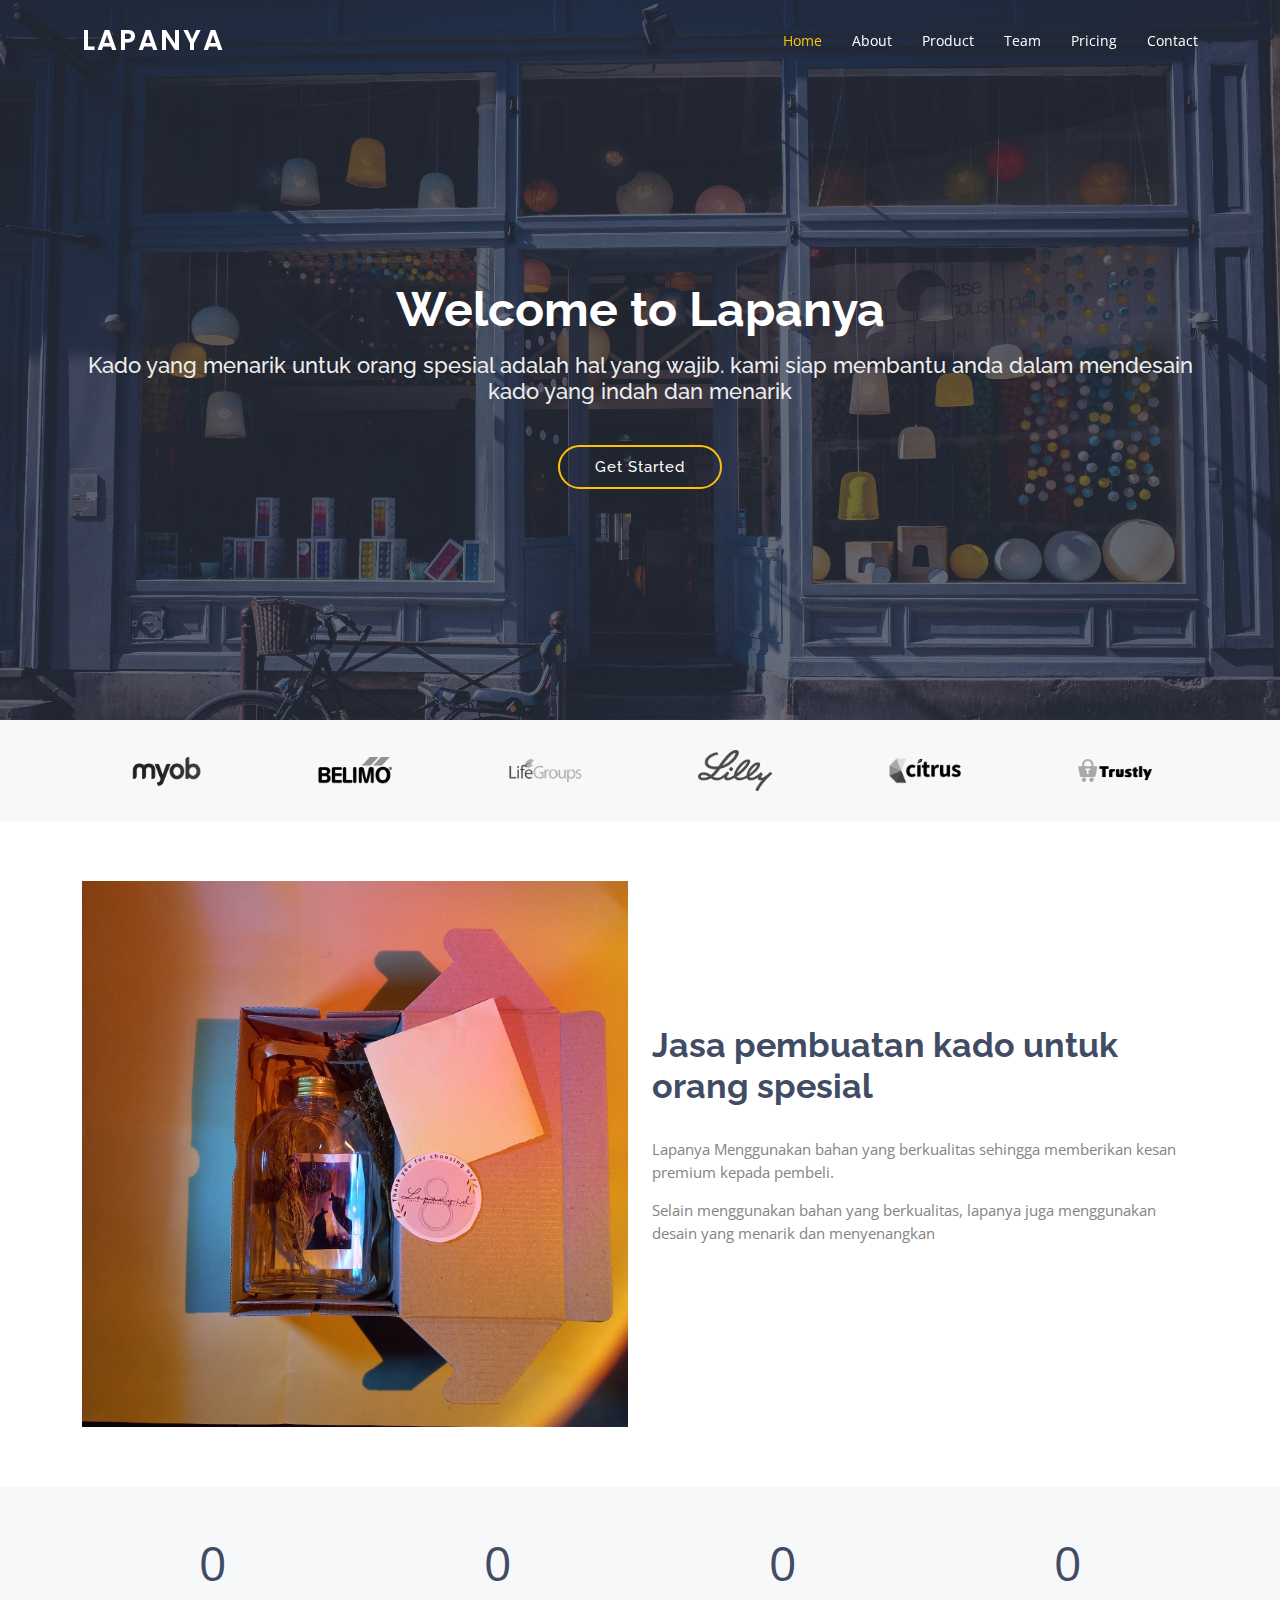
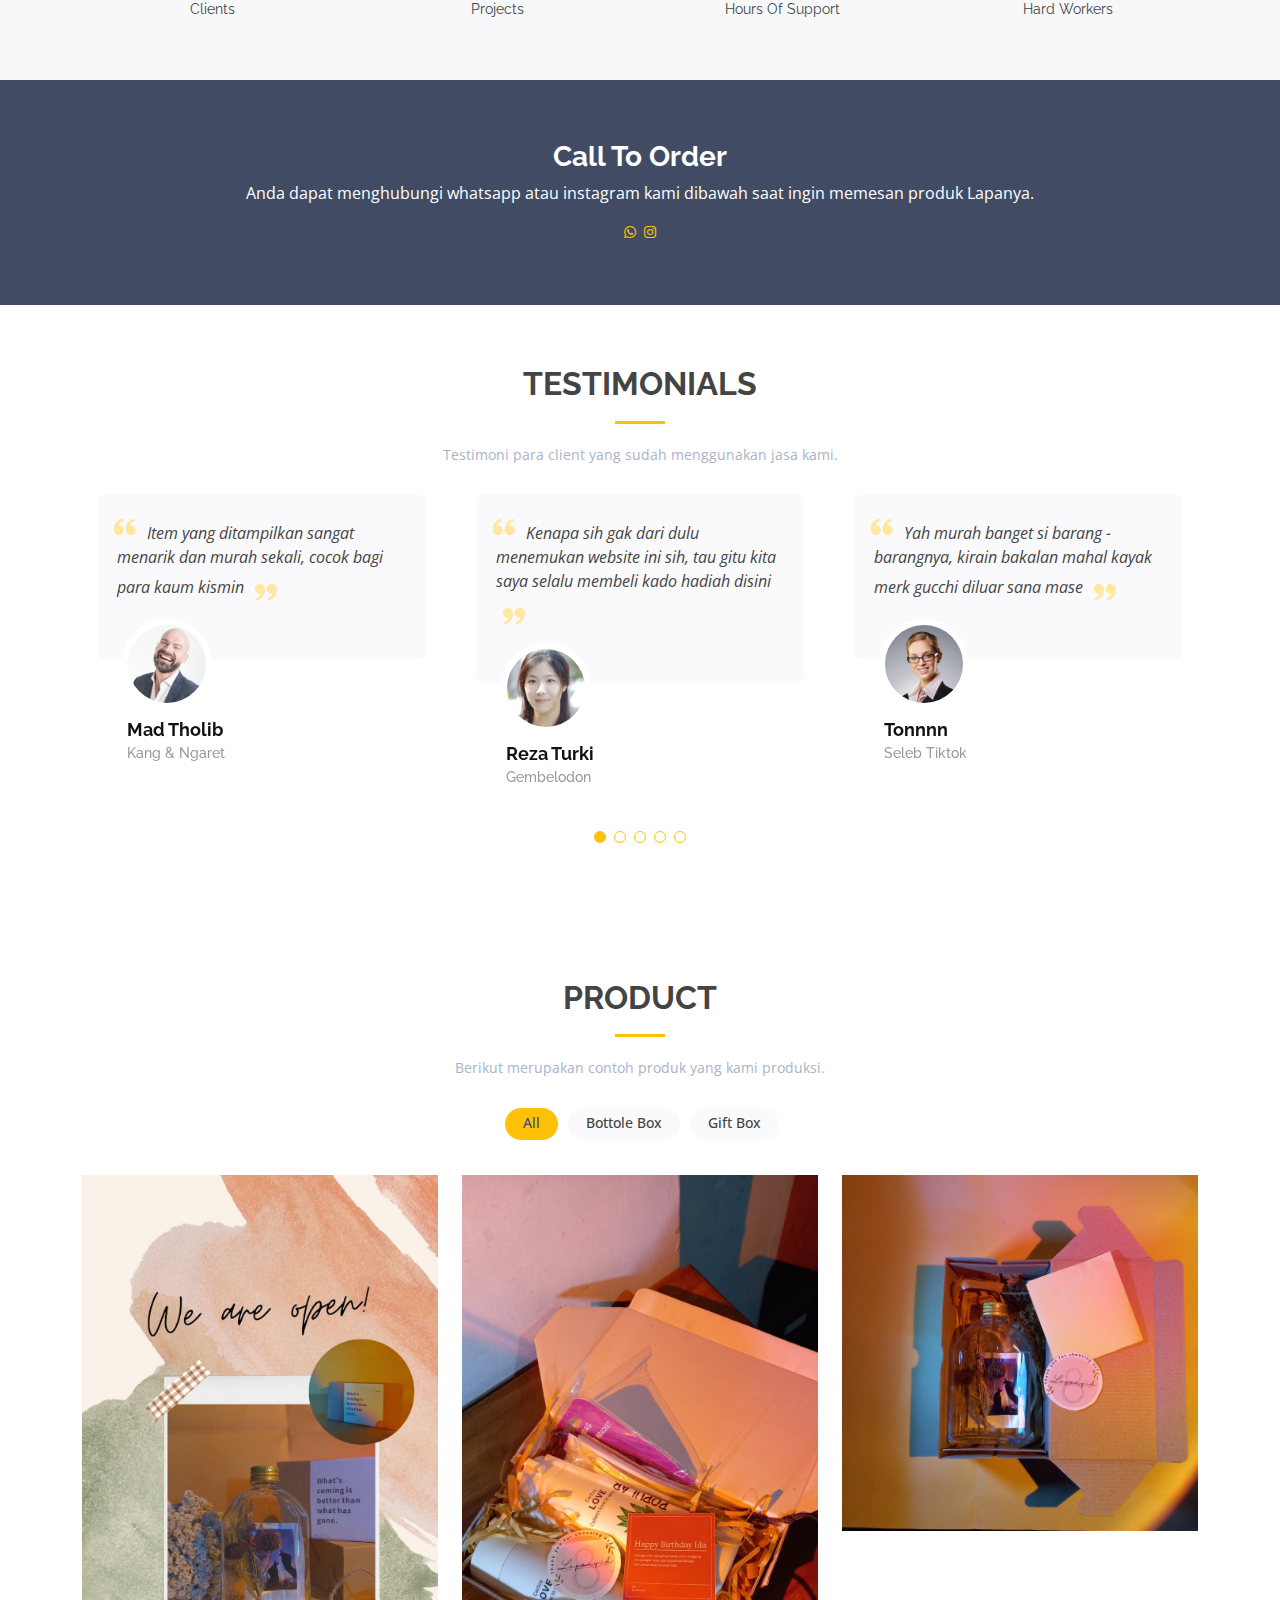
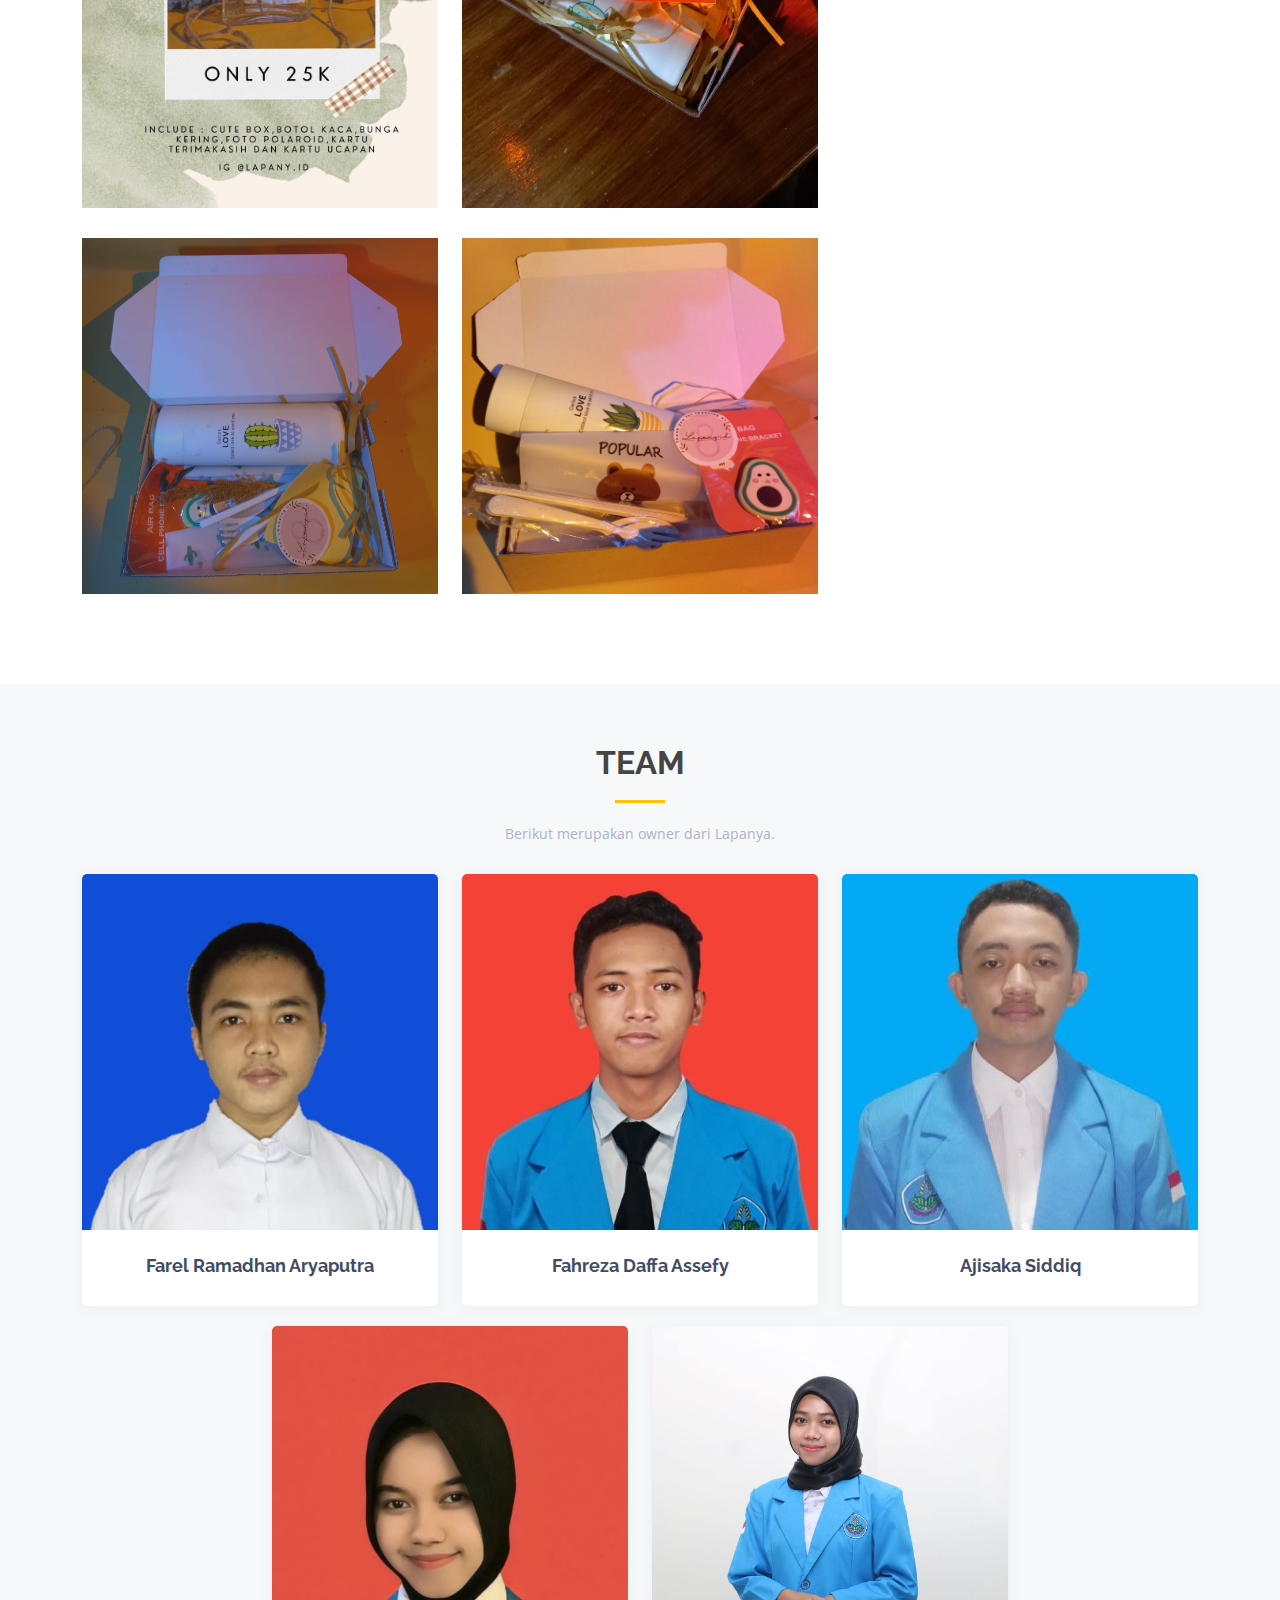
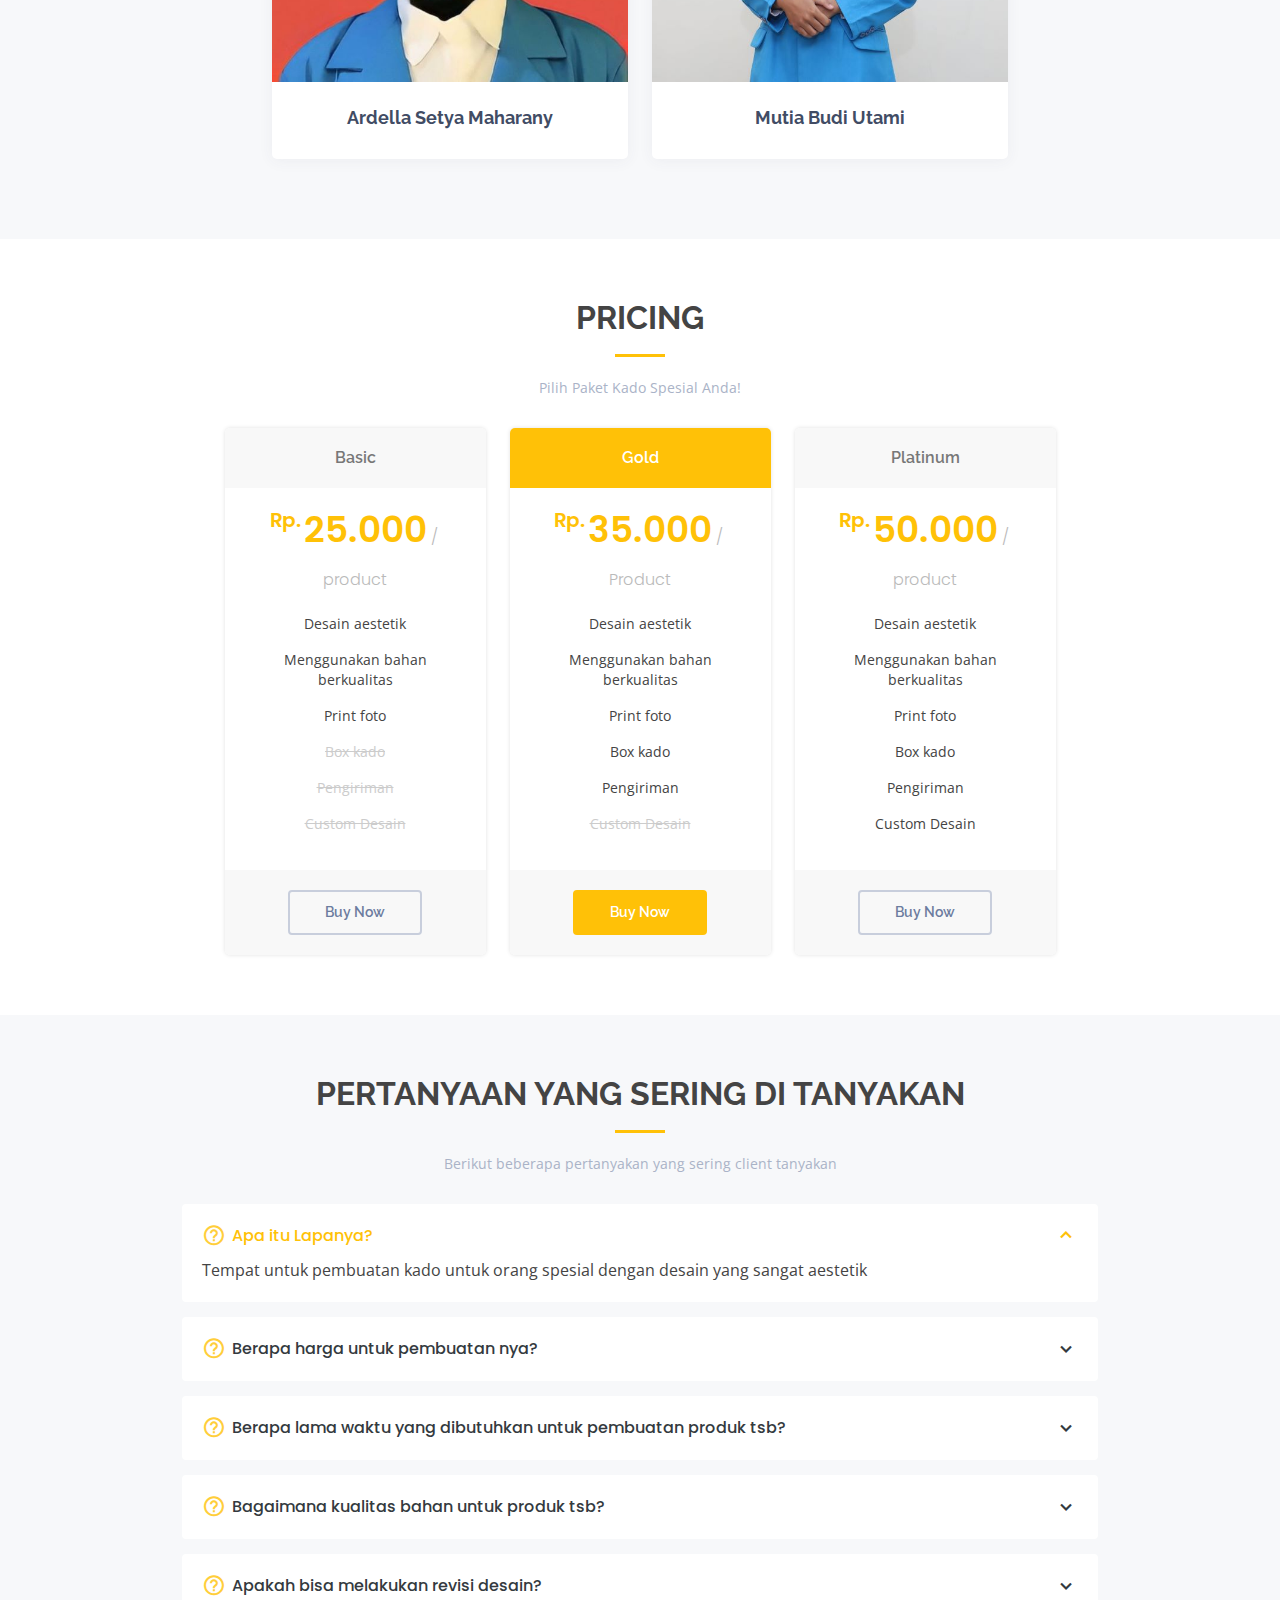
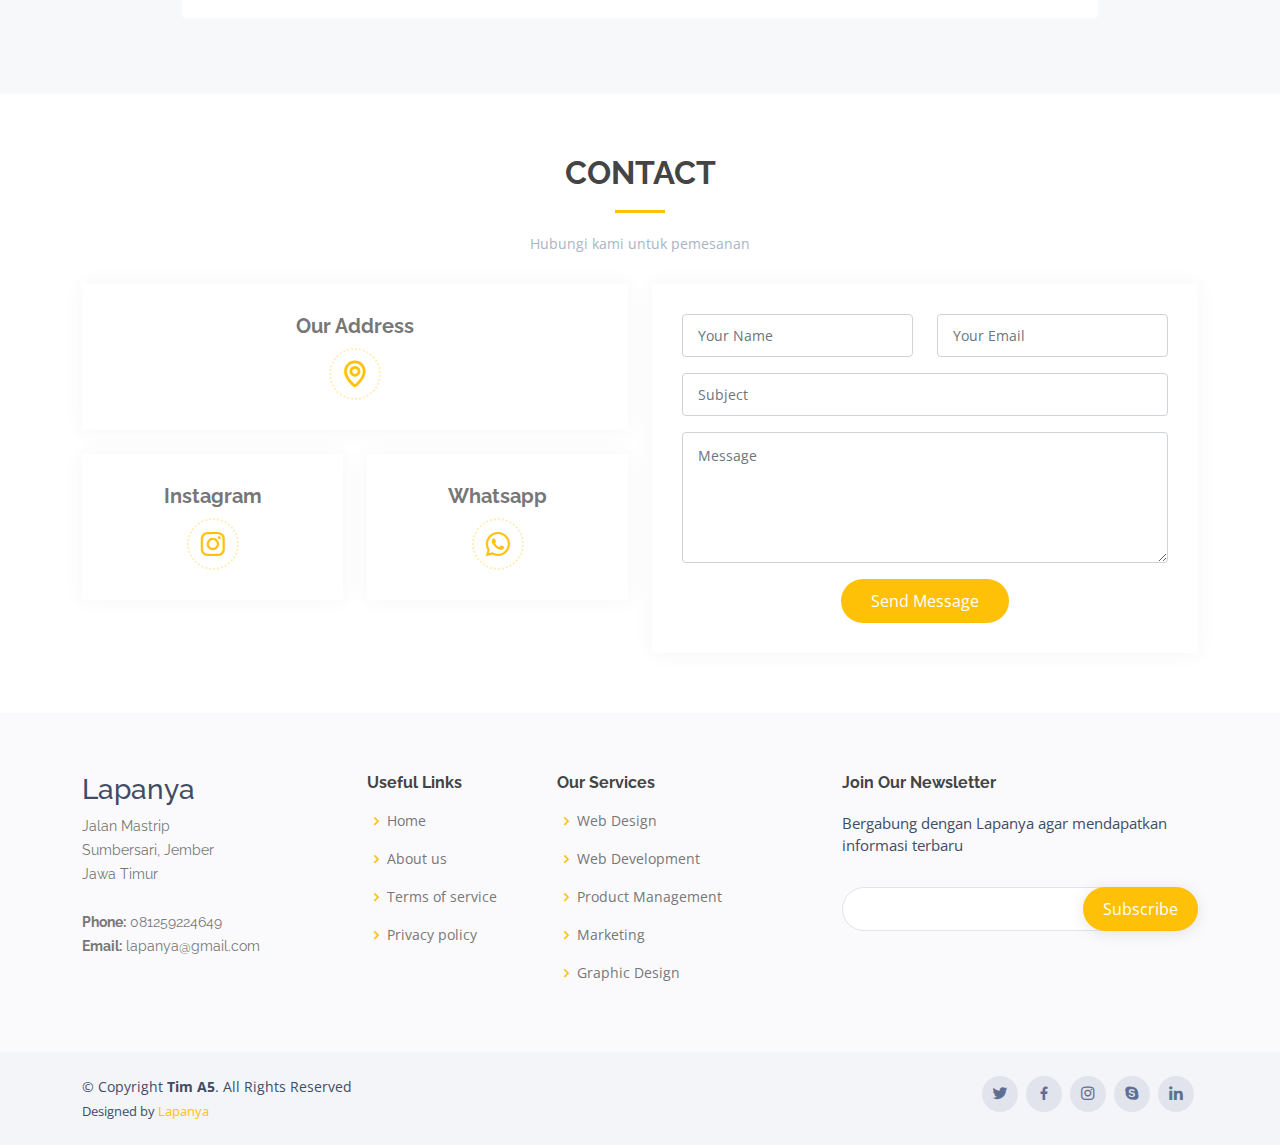
<file: index.html>
<!DOCTYPE html>
<html lang="en">

<head>
    <meta charset="utf-8">
    <meta content="width=device-width, initial-scale=1.0" name="viewport">

    <title>Lapanya</title>
    <meta content="" name="description">
    <meta content="" name="keywords">

    <!-- Favicons -->
    <link href="assets/img/favicon.png" rel="icon">
    <link href="assets/img/apple-touch-icon.png" rel="apple-touch-icon">

    <!-- Google Fonts -->
    <link href="https://fonts.googleapis.com/css?family=Open+Sans:300,300i,400,400i,600,600i,700,700i|Raleway:300,300i,400,400i,500,500i,600,600i,700,700i|Poppins:300,300i,400,400i,500,500i,600,600i,700,700i" rel="stylesheet">

    <!-- Vendor CSS Files -->
    <link href="assets/vendor/bootstrap/css/bootstrap.min.css" rel="stylesheet">
    <link href="assets/vendor/bootstrap-icons/bootstrap-icons.css" rel="stylesheet">
    <link href="assets/vendor/boxicons/css/boxicons.min.css" rel="stylesheet">
    <link href="assets/vendor/glightbox/css/glightbox.min.css" rel="stylesheet">
    <link href="assets/vendor/swiper/swiper-bundle.min.css" rel="stylesheet">

    <!-- Template Main CSS File -->
    <link href="assets/css/style.css" rel="stylesheet">

</head>

<body>

    <!-- ======= Header ======= -->
    <header id="header" class="fixed-top header-transparent">
        <div class="container d-flex align-items-center justify-content-between">

            <h1 class="logo"><a href="index.html">LAPANYA</a></h1>
            <!-- Uncomment below if you prefer to use an image logo -->
            <!-- <a href="index.html" class="logo"><img src="assets/img/logo.png" alt="" class="img-fluid"></a>-->

            <nav id="navbar" class="navbar">
                <ul>
                    <li><a class="nav-link scrollto active" href="#hero">Home</a></li>
                    <li><a class="nav-link scrollto" href="#about">About</a></li>
                    <li><a class="nav-link scrollto " href="#portfolio">Product</a></li>
                    <li><a class="nav-link scrollto" href="#team">Team</a></li>
                    <li><a class="nav-link scrollto" href="#pricing">Pricing</a></li>
                    <li><a class="nav-link scrollto" href="#contact">Contact</a></li>
                </ul>
                <i class="bi bi-list mobile-nav-toggle"></i>
            </nav>
            <!-- .navbar -->

        </div>
    </header>
    <!-- End Header -->

    <!-- ======= Hero Section ======= -->
    <section id="hero" class="d-flex align-items-center justify-content-center">
        <div class="container position-relative">
            <h1>Welcome to Lapanya</h1>
            <h2>Kado yang menarik untuk orang spesial adalah hal yang wajib. kami siap membantu anda dalam mendesain kado yang indah dan menarik </h2>
            <a href="#about" class="btn-get-started scrollto">Get Started</a>
        </div>
    </section>
    <!-- End Hero -->

    <main id="main">

        <!-- ======= Clients Section ======= -->
        <section id="clients" class="clients section-bg">
            <div class="container">

                <div class="row">

                    <div class="col-lg-2 col-md-4 col-6 d-flex align-items-center justify-content-center">
                        <img src="assets/img/clients/client-1.png" class="img-fluid" alt="">
                    </div>

                    <div class="col-lg-2 col-md-4 col-6 d-flex align-items-center justify-content-center">
                        <img src="assets/img/clients/client-2.png" class="img-fluid" alt="">
                    </div>

                    <div class="col-lg-2 col-md-4 col-6 d-flex align-items-center justify-content-center">
                        <img src="assets/img/clients/client-3.png" class="img-fluid" alt="">
                    </div>

                    <div class="col-lg-2 col-md-4 col-6 d-flex align-items-center justify-content-center">
                        <img src="assets/img/clients/client-4.png" class="img-fluid" alt="">
                    </div>

                    <div class="col-lg-2 col-md-4 col-6 d-flex align-items-center justify-content-center">
                        <img src="assets/img/clients/client-5.png" class="img-fluid" alt="">
                    </div>

                    <div class="col-lg-2 col-md-4 col-6 d-flex align-items-center justify-content-center">
                        <img src="assets/img/clients/client-6.png" class="img-fluid" alt="">
                    </div>

                </div>

            </div>
        </section>
        <!-- End Clients Section -->

        <!-- ======= About Section ======= -->
        <section id="about" class="about">
            <div class="container">

                <div class="row">
                    <div class="col-lg-6">
                        <img src="assets/img/bottolbox1.jpeg" class="img-fluid" alt="">
                    </div>
                    <div class="col-lg-6 pt-4 pt-lg-0"><br></br>
                        <br></br>
                        <br></br>
                        <h3>Jasa pembuatan kado untuk orang spesial</h3><br>
                        <p>
                            Lapanya Menggunakan bahan yang berkualitas sehingga memberikan kesan premium kepada pembeli.
                        </p>
                        <p>Selain menggunakan bahan yang berkualitas, lapanya juga menggunakan desain yang menarik dan menyenangkan</p>
                    </div>
                </div>

            </div>
        </section>
        <!-- End About Section -->

        <!-- ======= Counts Section ======= -->
        <section id="counts" class="counts section-bg">
            <div class="container">

                <div class="row counters">

                    <div class="col-lg-3 col-6 text-center">
                        <span data-purecounter-start="0" data-purecounter-end="232" data-purecounter-duration="1" class="purecounter"></span>
                        <p>Clients</p>
                    </div>

                    <div class="col-lg-3 col-6 text-center">
                        <span data-purecounter-start="0" data-purecounter-end="521" data-purecounter-duration="1" class="purecounter"></span>
                        <p>Projects</p>
                    </div>

                    <div class="col-lg-3 col-6 text-center">
                        <span data-purecounter-start="0" data-purecounter-end="1463" data-purecounter-duration="1" class="purecounter"></span>
                        <p>Hours Of Support</p>
                    </div>

                    <div class="col-lg-3 col-6 text-center">
                        <span data-purecounter-start="0" data-purecounter-end="15" data-purecounter-duration="1" class="purecounter"></span>
                        <p>Hard Workers</p>
                    </div>

                </div>

            </div>
        </section>
        <!-- End Counts Section -->

        <!-- ======= Cta Section ======= -->
        <section id="cta" class="cta">
            <div class="container">

                <div class="text-center">
                    <h3>Call To Order</h3>
                    <p>Anda dapat menghubungi whatsapp atau instagram kami dibawah saat ingin memesan produk Lapanya.</p>
                   
                    <a href="https://wa.me/6281259224649" class="whatsapp"><i class="bx bxl-whatsapp"></i></a>
                    <a href="https://instagram.com/lapany.id?igshid=YmMyMTA2M2Y=" class="instagram"><i class="bx bxl-instagram"></i></a>
                </div>

            </div>
        </section>
        <!-- End Cta Section -->

        <!-- ======= Testimonials Section ======= -->
        <section id="testimonials" class="testimonials">
            <div class="container">

                <div class="section-title">
                    <h2>Testimonials</h2>
                    <p>Testimoni para client yang sudah menggunakan jasa kami.</p>
                </div>

                <div class="testimonials-slider swiper" data-aos="fade-up" data-aos-delay="100">
                    <div class="swiper-wrapper">

                        <div class="swiper-slide">
                            <div class="testimonial-item">
                                <p>
                                    <i class="bx bxs-quote-alt-left quote-icon-left"></i> Item yang ditampilkan sangat menarik dan murah sekali, cocok bagi para kaum kismin
                                    <i class="bx bxs-quote-alt-right quote-icon-right"></i>
                                </p>
                                <img src="assets/img/testimonials/testimonials-1.jpg" class="testimonial-img" alt="">
                                <h3>Mad Tholib</h3>
                                <h4>Kang &amp; Ngaret</h4>
                            </div>
                        </div>
                        <!-- End testimonial item -->

                        <div class="swiper-slide">
                            <div class="testimonial-item">
                                <p>
                                    <i class="bx bxs-quote-alt-left quote-icon-left"></i> Kenapa sih gak dari dulu menemukan website ini sih, tau gitu kita saya selalu membeli kado hadiah disini
                                    <i class="bx bxs-quote-alt-right quote-icon-right"></i>
                                </p>
                                <img src="assets/img/testimonials/testimonials-2.jpg" class="testimonial-img" alt="">
                                <h3>Reza Turki</h3>
                                <h4>Gembelodon</h4>
                            </div>
                        </div>
                        <!-- End testimonial item -->

                        <div class="swiper-slide">
                            <div class="testimonial-item">
                                <p>
                                    <i class="bx bxs-quote-alt-left quote-icon-left"></i> Yah murah banget si barang - barangnya, kirain bakalan mahal kayak merk gucchi diluar sana mase
                                    <i class="bx bxs-quote-alt-right quote-icon-right"></i>
                                </p>
                                <img src="assets/img/testimonials/testimonials-3.jpg" class="testimonial-img" alt="">
                                <h3>Tonnnn</h3>
                                <h4>Seleb Tiktok </h4>
                            </div>
                        </div>
                        <!-- End testimonial item -->

                        <div class="swiper-slide">
                            <div class="testimonial-item">
                                <p>
                                    <i class="bx bxs-quote-alt-left quote-icon-left"></i> Pacar saya seneng banget sama barang disini, watashi bakalan beli disini terus deh buat sarada-chan watashi
                                    <i class="bx bxs-quote-alt-right quote-icon-right"></i>
                                </p>
                                <img src="assets/img/testimonials/testimonials-4.jpg" class="testimonial-img" alt="">
                                <h3>Wibu Akud</h3>
                                <h4>Kuli Kasar</h4>
                            </div>
                        </div>
                        <!-- End testimonial item -->

                        <div class="swiper-slide">
                            <div class="testimonial-item">
                                <p>
                                    <i class="bx bxs-quote-alt-left quote-icon-left"></i> Gue orang cowo yang sangat dingin bgt, nah kekasih gue dikasih kado beginian seneng bet anjir
                                    padahal cowo gue rada malu dikit ngerequestnya.
                                    <i class="bx bxs-quote-alt-right quote-icon-right"></i>
                                </p>
                                <img src="assets/img/testimonials/testimonials-5.jpg" class="testimonial-img" alt="">
                                <h3>Ragil</h3>
                                <h4>Seleb Tiktok</h4>
                            </div>
                        </div>
                        <!-- End testimonial item -->

                    </div>
                    <div class="swiper-pagination"></div>
                </div>

            </div>
        </section>
        <!-- End Testimonials Section -->

        <!-- ======= Portfolio Section ======= -->
        <section id="portfolio" class="portfolio">
            <div class="container">

                <div class="section-title">
                    <h2>Product</h2>
                    <p>Berikut merupakan contoh produk yang kami produksi.</p>
                </div>

                <div class="row">
                    <div class="col-lg-12 d-flex justify-content-center">
                        <ul id="portfolio-flters">
                            <li data-filter="*" class="filter-active">All</li>
                            <li data-filter=".filter-app">Bottole Box</li>
                            <li data-filter=".filter-card">Gift Box</li>
                        </ul>
                    </div>
                </div>

                <div class="row portfolio-container">

                   

                    <div class="col-lg-4 col-md-6 portfolio-item filter-app">
                        <img src="assets/img/bottolbox2.jpeg" class="img-fluid" alt="">
                        <div class="portfolio-info">
                            <h4>Product</h4>
                            <p>Product 1</p>
                            <a href="assets/img/portfolio/portfolio-2.jpg" data-gallery="portfolioGallery" class="portfolio-lightbox preview-link" title="Web 3"><i class="bx bx-plus"></i></a>
                            <a href="portfolio-details.html" data-gallery="portfolioDetailsGallery" data-glightbox="type: external" class="portfolio-details-lightbox details-link" title="Portfolio Details"><i class="bx bx-link"></i></a>
                        </div>
                    </div>

                    <div class="col-lg-4 col-md-6 portfolio-item filter-card">
                        <img src="assets/img/giftbox.jpeg" class="img-fluid" alt="">
                        <div class="portfolio-info">
                            <h4>Product</h4>
                            <p>Product 2</p>
                            <a href="assets/img/portfolio/portfolio-3.jpg" data-gallery="portfolioGallery" class="portfolio-lightbox preview-link" title="App 2"><i class="bx bx-plus"></i></a>
                            <a href="portfolio-details.html" data-gallery="portfolioDetailsGallery" data-glightbox="type: external" class="portfolio-details-lightbox details-link" title="Portfolio Details"><i class="bx bx-link"></i></a>
                        </div>
                    </div>
                    <div class="col-lg-4 col-md-6 portfolio-item filter-app">
                        <img src="assets/img/bottolbox1.jpeg" class="img-fluid" alt="">
                        <div class="portfolio-info">
                            <h4>Prooduct</h4>
                            <p>Product 3</p>
                            <a href="assets/img/portfolio/portfolio-1.jpg" data-gallery="portfolioGallery" class="portfolio-lightbox preview-link" title="App 1"><i class="bx bx-plus"></i></a>
                            <a href="portfolio-details.html" data-gallery="portfolioDetailsGallery" data-glightbox="type: external" class="portfolio-details-lightbox details-link" title="Portfolio Details"><i class="bx bx-link"></i></a>
                        </div>
                    </div>
                    <div class="col-lg-4 col-md-6 portfolio-item filter-card">
                        <img src="assets/img/giftbox1.jpeg" class="img-fluid" alt="">
                        <div class="portfolio-info">
                            <h4>Product</h4>
                            <p>Product 4</p>
                            <a href="assets/img/portfolio/portfolio-4.jpg" data-gallery="portfolioGallery" class="portfolio-lightbox preview-link" title="Card 2"><i class="bx bx-plus"></i></a>
                            <a href="portfolio-details.html" data-gallery="portfolioDetailsGallery" data-glightbox="type: external" class="portfolio-details-lightbox details-link" title="Portfolio Details"><i class="bx bx-link"></i></a>
                        </div>
                    </div>

                    <div class="col-lg-4 col-md-6 portfolio-item filter-card">
                        <img src="assets/img/giftbox3.jpeg" class="img-fluid" alt="">
                        <div class="portfolio-info">
                            <h4>product</h4>
                            <p>Product 5</p>
                            <a href="assets/img/portfolio/portfolio-5.jpg" data-gallery="portfolioGallery" class="portfolio-lightbox preview-link" title="Web 2"><i class="bx bx-plus"></i></a>
                            <a href="portfolio-details.html" data-gallery="portfolioDetailsGallery" data-glightbox="type: external" class="portfolio-details-lightbox details-link" title="Portfolio Details"><i class="bx bx-link"></i></a>
                        </div>
                    </div>
                </div>

            </div>
        </section>
        <!-- End Portfolio Section -->

        <!-- ======= Team Section ======= -->
        <section id="team" class="team section-bg">
            <div class="container">

                <div class="section-title">
                    <h2>Team</h2>
                    <p>Berikut merupakan owner dari Lapanya.</p>
                </div>

                <div class="row justify-content-center">

                    <div class="col-lg-4 col-md-6 d-flex align-items-stretch">
                        <div class="member">
                            <div class="member-img">
                                <img src="assets/img/team/farel.jpg" class="img-fluid" alt="">
                                <div class="social">
                                    <a href=""><i class="bi bi-twitter"></i></a>
                                    <a href=""><i class="bi bi-facebook"></i></a>
                                    <a href=""><i class="bi bi-instagram"></i></a>
                                    <a href=""><i class="bi bi-linkedin"></i></a>
                                </div>
                            </div>
                            <div class="member-info">
                                <h4>Farel Ramadhan Aryaputra</h4>
                            </div>
                        </div>
                    </div>

                    <div class="col-lg-4 col-md-6 d-flex align-items-stretch">
                        <div class="member">
                            <div class="member-img">
                                <img src="assets/img/team/reza.jpg" class="img-fluid" alt="">
                                <div class="social">
                                    <a href=""><i class="bi bi-twitter"></i></a>
                                    <a href=""><i class="bi bi-facebook"></i></a>
                                    <a href=""><i class="bi bi-instagram"></i></a>
                                    <a href=""><i class="bi bi-linkedin"></i></a>
                                </div>
                            </div>
                            <div class="member-info">
                                <h4>Fahreza Daffa Assefy </h4>
                            </div>
                        </div>
                    </div>

                    <div class="col-lg-4 col-md-6 d-flex align-items-stretch">
                        <div class="member">
                            <div class="member-img">
                                <img src="assets/img/team/aji.jpg" class="img-fluid" alt="">
                                <div class="social">
                                    <a href=""><i class="bi bi-twitter"></i></a>
                                    <a href=""><i class="bi bi-facebook"></i></a>
                                    <a href=""><i class="bi bi-instagram"></i></a>
                                    <a href=""><i class="bi bi-linkedin"></i></a>
                                </div>
                            </div>
                            <div class="member-info">
                                <h4>Ajisaka Siddiq</h4>
                            </div>
                        </div>
                    </div>

                    <div class="col-lg-4 col-md-6 d-flex align-items-stretch">
                        <div class="member">
                            <div class="member-img">
                                <img src="assets/img/team/della.jpg" class="img-fluid" alt="">
                                <div class="social">
                                    <a href=""><i class="bi bi-twitter"></i></a>
                                    <a href=""><i class="bi bi-facebook"></i></a>
                                    <a href=""><i class="bi bi-instagram"></i></a>
                                    <a href=""><i class="bi bi-linkedin"></i></a>
                                </div>
                            </div>
                            <div class="member-info">
                                <h4>Ardella Setya Maharany</h4>
                            </div>
                        </div>
                    </div>
                    <div class="col-lg-4 col-md-6 d-flex align-items-stretch">
                        <div class="member">
                            <div class="member-img">
                                <img src="assets/img/team/muti.JPG" class="img-fluid" alt="">
                                <div class="social">
                                    <a href=""><i class="bi bi-twitter"></i></a>
                                    <a href=""><i class="bi bi-facebook"></i></a>
                                    <a href=""><i class="bi bi-instagram"></i></a>
                                    <a href=""><i class="bi bi-linkedin"></i></a>
                                </div>
                            </div>
                            <div class="member-info">
                                <h4>Mutia Budi Utami</h4>
                            </div>
                        </div>
                    </div>

                </div>

            </div>
        </section>
        <!-- End Team Section -->

        <!-- ======= Pricing Section ======= -->
        <section id="pricing" class="pricing">
            <div class="container">

                <div class="section-title">
                    <h2>Pricing</h2>
                    <p>Pilih Paket Kado Spesial Anda!</p>
                </div>

                <div class="row justify-content-center">

                    <div class="col-lg-3 col-md-6">
                        <div class="box">
                            <h3>Basic</h3>
                            <h4><sup>Rp.</sup>25.000<span> / product</span></h4>
                            <ul>
                                <li>Desain aestetik</li>
                                <li>Menggunakan bahan berkualitas</li>
                                <li>Print foto</li>
                                <li class="na">Box kado</li>
                                <li class="na">Pengiriman</li>
                                <li class="na">Custom Desain</li>
                            </ul>
                            <div class="btn-wrap">
                                <a href="#" class="btn-buy">Buy Now</a>
                            </div>
                        </div>
                    </div>

                    <div class="col-lg-3 col-md-6 mt-4 mt-md-0">
                        <div class="box featured">
                            <h3>Gold</h3>
                            <h4><sup>Rp.</sup>35.000<span> / Product</span></h4>
                            <ul>
                                <li>Desain aestetik</li>
                                <li>Menggunakan bahan berkualitas</li>
                                <li>Print foto</li>
                                <li>Box kado</li>
                                <li>Pengiriman</li>
                                <li class="na">Custom Desain</li>
                            </ul>
                            <div class="btn-wrap">
                                <a href="#" class="btn-buy">Buy Now</a>
                            </div>
                        </div>
                    </div>

                    <div class="col-lg-3 col-md-6">
                        <div class="box">
                            <h3>Platinum</h3>
                            <h4><sup>Rp.</sup>50.000<span> / product</span></h4>
                            <ul>
                                <li>Desain aestetik</li>
                                <li>Menggunakan bahan berkualitas</li>
                                <li>Print foto</li>
                                <li>Box kado</li>
                                <li>Pengiriman</li>
                                <li>Custom Desain</li>
                            </ul>
                            <div class="btn-wrap">
                                <a href="#" class="btn-buy">Buy Now</a>
                            </div>
                        </div>
                    </div>


                </div>

            </div>
        </section>
        <!-- End Pricing Section -->

        <!-- ======= Frequently Asked Questions Section ======= -->
        <section id="faq" class="faq section-bg">
            <div class="container">

                <div class="section-title">
                    <h2>Pertanyaan yang sering di tanyakan</h2>
                    <p>Berikut beberapa pertanyakan yang sering client tanyakan</p>
                </div>

                <div class="faq-list">
                    <ul>
                        <li data-aos="fade-up">
                            <i class="bx bx-help-circle icon-help"></i> <a data-bs-toggle="collapse" class="collapse" data-bs-target="#faq-list-1">Apa itu Lapanya? <i class="bx bx-chevron-down icon-show"></i><i class="bx bx-chevron-up icon-close"></i></a>
                            <div id="faq-list-1" class="collapse show" data-bs-parent=".faq-list">
                                <p>
                                    Tempat untuk pembuatan kado untuk orang spesial dengan desain yang sangat aestetik
                                </p>
                            </div>
                        </li>

                        <li data-aos="fade-up" data-aos-delay="100">
                            <i class="bx bx-help-circle icon-help"></i> <a data-bs-toggle="collapse" data-bs-target="#faq-list-2" class="collapsed">Berapa harga untuk pembuatan nya? <i class="bx bx-chevron-down icon-show"></i><i class="bx bx-chevron-up icon-close"></i></a>
                            <div id="faq-list-2" class="collapse" data-bs-parent=".faq-list">
                                <p>
                                    Harga yang kami tawarkan di harga Rp.25.000.
                                </p>
                            </div>
                        </li>

                        <li data-aos="fade-up" data-aos-delay="200">
                            <i class="bx bx-help-circle icon-help"></i> <a data-bs-toggle="collapse" data-bs-target="#faq-list-3" class="collapsed">Berapa lama waktu yang dibutuhkan untuk pembuatan produk tsb? <i class="bx bx-chevron-down icon-show"></i><i class="bx bx-chevron-up icon-close"></i></a>
                            <div id="faq-list-3" class="collapse" data-bs-parent=".faq-list">
                                <p>
                                    Tidak perlu waktu yang lama untuk proses pembuatan nya cukup 1-3 hari tergantung kerumitan request desain yang cliet butuhkan.
                                </p>
                            </div>
                        </li>

                        <li data-aos="fade-up" data-aos-delay="300">
                            <i class="bx bx-help-circle icon-help"></i> <a data-bs-toggle="collapse" data-bs-target="#faq-list-4" class="collapsed">Bagaimana kualitas bahan untuk produk tsb? <i class="bx bx-chevron-down icon-show"></i><i class="bx bx-chevron-up icon-close"></i></a>
                            <div id="faq-list-4" class="collapse" data-bs-parent=".faq-list">
                                <p>
                                    Tentu nya kami sangat memperhatikan kualitas produk kami, jadi kami sangat memperhatikan kualitas produk yang kami gunakan.
                                </p>
                            </div>
                        </li>

                        <li data-aos="fade-up" data-aos-delay="400">
                            <i class="bx bx-help-circle icon-help"></i> <a data-bs-toggle="collapse" data-bs-target="#faq-list-5" class="collapsed">Apakah bisa melakukan revisi desain? <i class="bx bx-chevron-down icon-show"></i><i class="bx bx-chevron-up icon-close"></i></a>
                            <div id="faq-list-5" class="collapse" data-bs-parent=".faq-list">
                                <p>
                                    Kami memberikan gratis revisi hanya sekali, apabila client ingin merevisi kembali maka akan dikenakan biaya tambahan.
                                </p>
                            </div>
                        </li>

                    </ul>
                </div>

            </div>
        </section>
        <!-- End Frequently Asked Questions Section -->

        <!-- ======= Contact Section ======= -->
        <section id="contact" class="contact">
            <div class="container">

                <div class="section-title">
                    <h2>Contact</h2>
                    <p>Hubungi kami untuk pemesanan</p>
                </div>

                <div class="row">

                    <div class="col-lg-6">

                        <div class="row">
                            <div class="col-md-12">
                                <div class="info-box">
                                    <h3>Our Address</h3>
                                    <p><a href="https://goo.gl/maps/kGR7q2g3ZnSKMbfT9" class="map"><i class="bx bx-map"></i></a></p>
                                </div>
                            </div>
                            <div class="col-md-6">
                                <div class="info-box mt-4">
                                    <h3>Instagram</h3>
                                    <p><a href="https://instagram.com/lapany.id?igshid=YmMyMTA2M2Y" class="instagram"><i class="bx bxl-instagram"></i></a></p>
                                </div>
                            </div>
                            <div class="col-md-6">
                                <div class="info-box mt-4">
                                    <h3>Whatsapp</h3>
                                    <p><a href="https://wa.me/6281259224649" class="whatsapp"><i class="bx bxl-whatsapp"></i></a></p>
                                </div>
                            </div>
                        </div>

                    </div>

                    <div class="col-lg-6">
                        <form action="forms/contact.php" method="post" role="form" class="php-email-form">
                            <div class="row">
                                <div class="col-md-6 form-group">
                                    <input type="text" name="name" class="form-control" id="name" placeholder="Your Name" required>
                                </div>
                                <div class="col-md-6 form-group mt-3 mt-md-0">
                                    <input type="email" class="form-control" name="email" id="email" placeholder="Your Email" required>
                                </div>
                            </div>
                            <div class="form-group mt-3">
                                <input type="text" class="form-control" name="subject" id="subject" placeholder="Subject" required>
                            </div>
                            <div class="form-group mt-3">
                                <textarea class="form-control" name="message" rows="5" placeholder="Message" required></textarea>
                            </div>
                            <div class="my-3">
                                <div class="loading">Loading</div>
                                <div class="error-message"></div>
                                <div class="sent-message">Your message has been sent. Thank you!</div>
                            </div>
                            <div class="text-center"><button type="submit">Send Message</button></div>
                        </form>
                    </div>

                </div>

            </div>
        </section>
        <!-- End Contact Section -->

    </main>
    <!-- End #main -->

    <!-- ======= Footer ======= -->
    <footer id="footer">

        <div class="footer-top">
            <div class="container">
                <div class="row">

                    <div class="col-lg-3 col-md-6 footer-contact">
                        <h3>Lapanya</h3>
                        <p>
                            Jalan Mastrip <br> Sumbersari, Jember<br> Jawa Timur <br><br>
                            <strong>Phone:</strong> 081259224649<br>
                            <strong>Email:</strong> lapanya@gmail.com<br>
                        </p>
                    </div>

                    <div class="col-lg-2 col-md-6 footer-links">
                        <h4>Useful Links</h4>
                        <ul>
                            <li><i class="bx bx-chevron-right"></i> <a href="#">Home</a></li>
                            <li><i class="bx bx-chevron-right"></i> <a href="#">About us</a></li>
                            <li><i class="bx bx-chevron-right"></i> <a href="#">Terms of service</a></li>
                            <li><i class="bx bx-chevron-right"></i> <a href="#">Privacy policy</a></li>
                        </ul>
                    </div>

                    <div class="col-lg-3 col-md-6 footer-links">
                        <h4>Our Services</h4>
                        <ul>
                            <li><i class="bx bx-chevron-right"></i> <a href="#">Web Design</a></li>
                            <li><i class="bx bx-chevron-right"></i> <a href="#">Web Development</a></li>
                            <li><i class="bx bx-chevron-right"></i> <a href="#">Product Management</a></li>
                            <li><i class="bx bx-chevron-right"></i> <a href="#">Marketing</a></li>
                            <li><i class="bx bx-chevron-right"></i> <a href="#">Graphic Design</a></li>
                        </ul>
                    </div>

                    <div class="col-lg-4 col-md-6 footer-newsletter">
                        <h4>Join Our Newsletter</h4>
                        <p>Bergabung dengan Lapanya agar mendapatkan informasi terbaru</p>
                        <form action="" method="post">
                            <input type="email" name="email"><input type="submit" value="Subscribe">
                        </form>
                    </div>

                </div>
            </div>
        </div>

        <div class="container d-md-flex py-4">

            <div class="me-md-auto text-center text-md-start">
                <div class="copyright">
                    &copy; Copyright <strong><span>Tim A5</span></strong>. All Rights Reserved
                </div>
                <div class="credits">
                    <!-- All the links in the footer should remain intact. -->
                    <!-- You can delete the links only if you purchased the pro version. -->
                    <!-- Licensing information: https://bootstrapmade.com/license/ -->
                    <!-- Purchase the pro version with working PHP/AJAX contact form: https://bootstrapmade.com/baker-free-onepage-bootstrap-theme/ -->
                    Designed by <a href="https://bootstrapmade.com/">Lapanya</a>
                </div>
            </div>
            <div class="social-links text-center text-md-right pt-3 pt-md-0">
                <a href="#" class="twitter"><i class="bx bxl-twitter"></i></a>
                <a href="#" class="facebook"><i class="bx bxl-facebook"></i></a>
                <a href="#" class="instagram"><i class="bx bxl-instagram"></i></a>
                <a href="#" class="google-plus"><i class="bx bxl-skype"></i></a>
                <a href="#" class="linkedin"><i class="bx bxl-linkedin"></i></a>
            </div>
        </div>
    </footer>
    <!-- End Footer -->

    <a href="#" class="back-to-top d-flex align-items-center justify-content-center"><i class="bi bi-arrow-up-short"></i></a>

    <!-- Vendor JS Files -->
    <script src="assets/vendor/purecounter/purecounter_vanilla.js"></script>
    <script src="assets/vendor/bootstrap/js/bootstrap.bundle.min.js"></script>
    <script src="assets/vendor/glightbox/js/glightbox.min.js"></script>
    <script src="assets/vendor/isotope-layout/isotope.pkgd.min.js"></script>
    <script src="assets/vendor/swiper/swiper-bundle.min.js"></script>
    <script src="assets/vendor/php-email-form/validate.js"></script>

    <!-- Template Main JS File -->
    <script src="assets/js/main.js"></script>

</body>

</html>
</file>
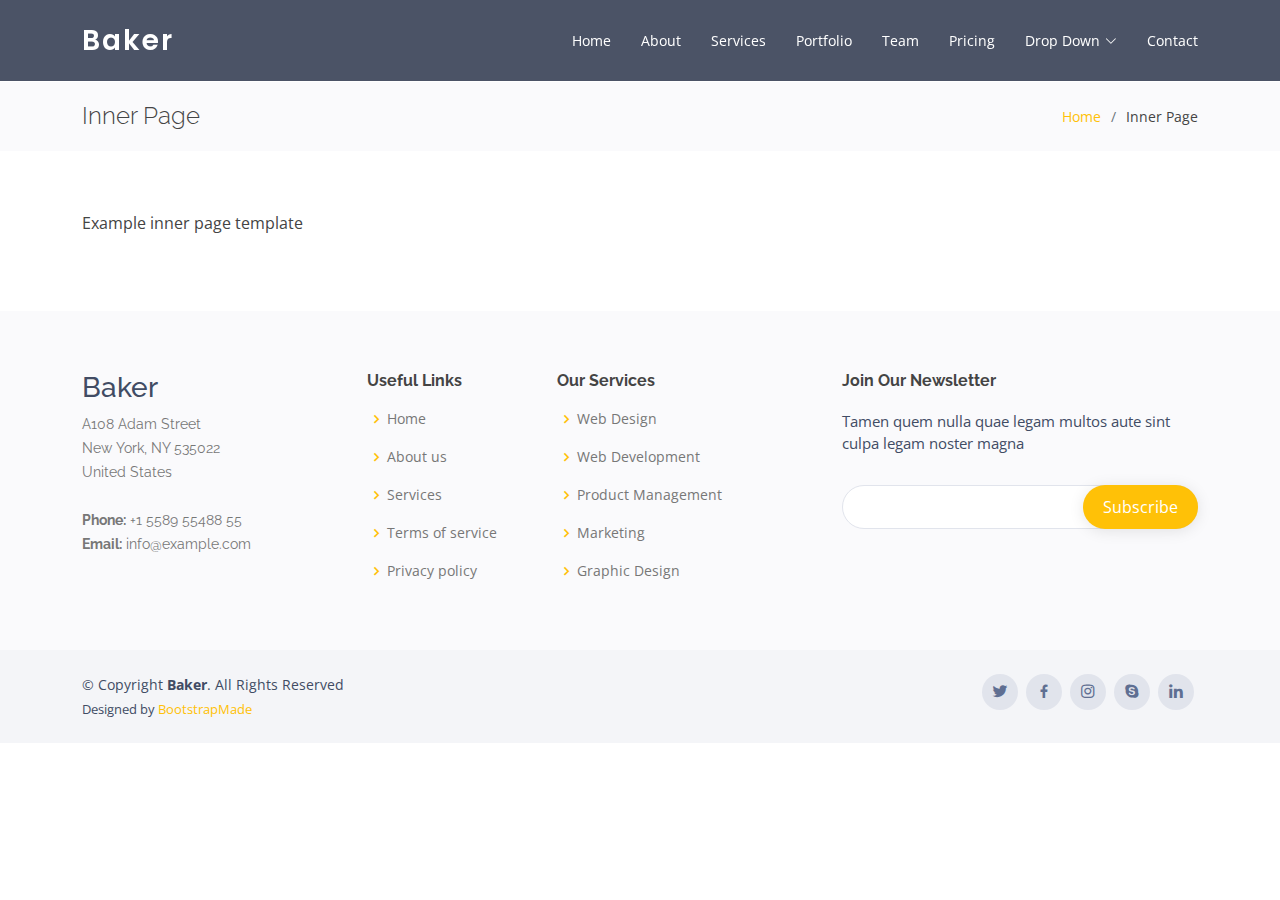
<file: inner-page.html>
<!DOCTYPE html>
<html lang="en">

<head>
  <meta charset="utf-8">
  <meta content="width=device-width, initial-scale=1.0" name="viewport">

  <title>Inner Page - Baker Bootstrap Template</title>
  <meta content="" name="description">
  <meta content="" name="keywords">

  <!-- Favicons -->
  <link href="assets/img/favicon.png" rel="icon">
  <link href="assets/img/apple-touch-icon.png" rel="apple-touch-icon">

  <!-- Google Fonts -->
  <link href="https://fonts.googleapis.com/css?family=Open+Sans:300,300i,400,400i,600,600i,700,700i|Raleway:300,300i,400,400i,500,500i,600,600i,700,700i|Poppins:300,300i,400,400i,500,500i,600,600i,700,700i" rel="stylesheet">

  <!-- Vendor CSS Files -->
  <link href="assets/vendor/bootstrap/css/bootstrap.min.css" rel="stylesheet">
  <link href="assets/vendor/bootstrap-icons/bootstrap-icons.css" rel="stylesheet">
  <link href="assets/vendor/boxicons/css/boxicons.min.css" rel="stylesheet">
  <link href="assets/vendor/glightbox/css/glightbox.min.css" rel="stylesheet">
  <link href="assets/vendor/swiper/swiper-bundle.min.css" rel="stylesheet">

  <!-- Template Main CSS File -->
  <link href="assets/css/style.css" rel="stylesheet">

  <!-- =======================================================
  * Template Name: Baker - v4.9.1
  * Template URL: https://bootstrapmade.com/baker-free-onepage-bootstrap-theme/
  * Author: BootstrapMade.com
  * License: https://bootstrapmade.com/license/
  ======================================================== -->
</head>

<body>

  <!-- ======= Header ======= -->
  <header id="header" class="fixed-top ">
    <div class="container d-flex align-items-center justify-content-between">

      <h1 class="logo"><a href="index.html">Baker</a></h1>
      <!-- Uncomment below if you prefer to use an image logo -->
      <!-- <a href="index.html" class="logo"><img src="assets/img/logo.png" alt="" class="img-fluid"></a>-->

      <nav id="navbar" class="navbar">
        <ul>
          <li><a class="nav-link scrollto " href="#hero">Home</a></li>
          <li><a class="nav-link scrollto" href="#about">About</a></li>
          <li><a class="nav-link scrollto" href="#services">Services</a></li>
          <li><a class="nav-link scrollto " href="#portfolio">Portfolio</a></li>
          <li><a class="nav-link scrollto" href="#team">Team</a></li>
          <li><a class="nav-link scrollto" href="#pricing">Pricing</a></li>
          <li class="dropdown"><a href="#"><span>Drop Down</span> <i class="bi bi-chevron-down"></i></a>
            <ul>
              <li><a href="#">Drop Down 1</a></li>
              <li class="dropdown"><a href="#"><span>Deep Drop Down</span> <i class="bi bi-chevron-right"></i></a>
                <ul>
                  <li><a href="#">Deep Drop Down 1</a></li>
                  <li><a href="#">Deep Drop Down 2</a></li>
                  <li><a href="#">Deep Drop Down 3</a></li>
                  <li><a href="#">Deep Drop Down 4</a></li>
                  <li><a href="#">Deep Drop Down 5</a></li>
                </ul>
              </li>
              <li><a href="#">Drop Down 2</a></li>
              <li><a href="#">Drop Down 3</a></li>
              <li><a href="#">Drop Down 4</a></li>
            </ul>
          </li>
          <li><a class="nav-link scrollto" href="#contact">Contact</a></li>
        </ul>
        <i class="bi bi-list mobile-nav-toggle"></i>
      </nav><!-- .navbar -->

    </div>
  </header><!-- End Header -->

  <main id="main">

    <!-- ======= Breadcrumbs ======= -->
    <section class="breadcrumbs">
      <div class="container">

        <div class="d-flex justify-content-between align-items-center">
          <h2>Inner Page</h2>
          <ol>
            <li><a href="index.html">Home</a></li>
            <li>Inner Page</li>
          </ol>
        </div>

      </div>
    </section><!-- End Breadcrumbs -->

    <section class="inner-page">
      <div class="container">
        <p>
          Example inner page template
        </p>
      </div>
    </section>

  </main><!-- End #main -->

  <!-- ======= Footer ======= -->
  <footer id="footer">

    <div class="footer-top">
      <div class="container">
        <div class="row">

          <div class="col-lg-3 col-md-6 footer-contact">
            <h3>Baker</h3>
            <p>
              A108 Adam Street <br>
              New York, NY 535022<br>
              United States <br><br>
              <strong>Phone:</strong> +1 5589 55488 55<br>
              <strong>Email:</strong> info@example.com<br>
            </p>
          </div>

          <div class="col-lg-2 col-md-6 footer-links">
            <h4>Useful Links</h4>
            <ul>
              <li><i class="bx bx-chevron-right"></i> <a href="#">Home</a></li>
              <li><i class="bx bx-chevron-right"></i> <a href="#">About us</a></li>
              <li><i class="bx bx-chevron-right"></i> <a href="#">Services</a></li>
              <li><i class="bx bx-chevron-right"></i> <a href="#">Terms of service</a></li>
              <li><i class="bx bx-chevron-right"></i> <a href="#">Privacy policy</a></li>
            </ul>
          </div>

          <div class="col-lg-3 col-md-6 footer-links">
            <h4>Our Services</h4>
            <ul>
              <li><i class="bx bx-chevron-right"></i> <a href="#">Web Design</a></li>
              <li><i class="bx bx-chevron-right"></i> <a href="#">Web Development</a></li>
              <li><i class="bx bx-chevron-right"></i> <a href="#">Product Management</a></li>
              <li><i class="bx bx-chevron-right"></i> <a href="#">Marketing</a></li>
              <li><i class="bx bx-chevron-right"></i> <a href="#">Graphic Design</a></li>
            </ul>
          </div>

          <div class="col-lg-4 col-md-6 footer-newsletter">
            <h4>Join Our Newsletter</h4>
            <p>Tamen quem nulla quae legam multos aute sint culpa legam noster magna</p>
            <form action="" method="post">
              <input type="email" name="email"><input type="submit" value="Subscribe">
            </form>
          </div>

        </div>
      </div>
    </div>

    <div class="container d-md-flex py-4">

      <div class="me-md-auto text-center text-md-start">
        <div class="copyright">
          &copy; Copyright <strong><span>Baker</span></strong>. All Rights Reserved
        </div>
        <div class="credits">
          <!-- All the links in the footer should remain intact. -->
          <!-- You can delete the links only if you purchased the pro version. -->
          <!-- Licensing information: https://bootstrapmade.com/license/ -->
          <!-- Purchase the pro version with working PHP/AJAX contact form: https://bootstrapmade.com/baker-free-onepage-bootstrap-theme/ -->
          Designed by <a href="https://bootstrapmade.com/">BootstrapMade</a>
        </div>
      </div>
      <div class="social-links text-center text-md-right pt-3 pt-md-0">
        <a href="#" class="twitter"><i class="bx bxl-twitter"></i></a>
        <a href="#" class="facebook"><i class="bx bxl-facebook"></i></a>
        <a href="#" class="instagram"><i class="bx bxl-instagram"></i></a>
        <a href="#" class="google-plus"><i class="bx bxl-skype"></i></a>
        <a href="#" class="linkedin"><i class="bx bxl-linkedin"></i></a>
      </div>
    </div>
  </footer><!-- End Footer -->

  <a href="#" class="back-to-top d-flex align-items-center justify-content-center"><i class="bi bi-arrow-up-short"></i></a>

  <!-- Vendor JS Files -->
  <script src="assets/vendor/purecounter/purecounter_vanilla.js"></script>
  <script src="assets/vendor/bootstrap/js/bootstrap.bundle.min.js"></script>
  <script src="assets/vendor/glightbox/js/glightbox.min.js"></script>
  <script src="assets/vendor/isotope-layout/isotope.pkgd.min.js"></script>
  <script src="assets/vendor/swiper/swiper-bundle.min.js"></script>
  <script src="assets/vendor/php-email-form/validate.js"></script>

  <!-- Template Main JS File -->
  <script src="assets/js/main.js"></script>

</body>

</html>
</file>
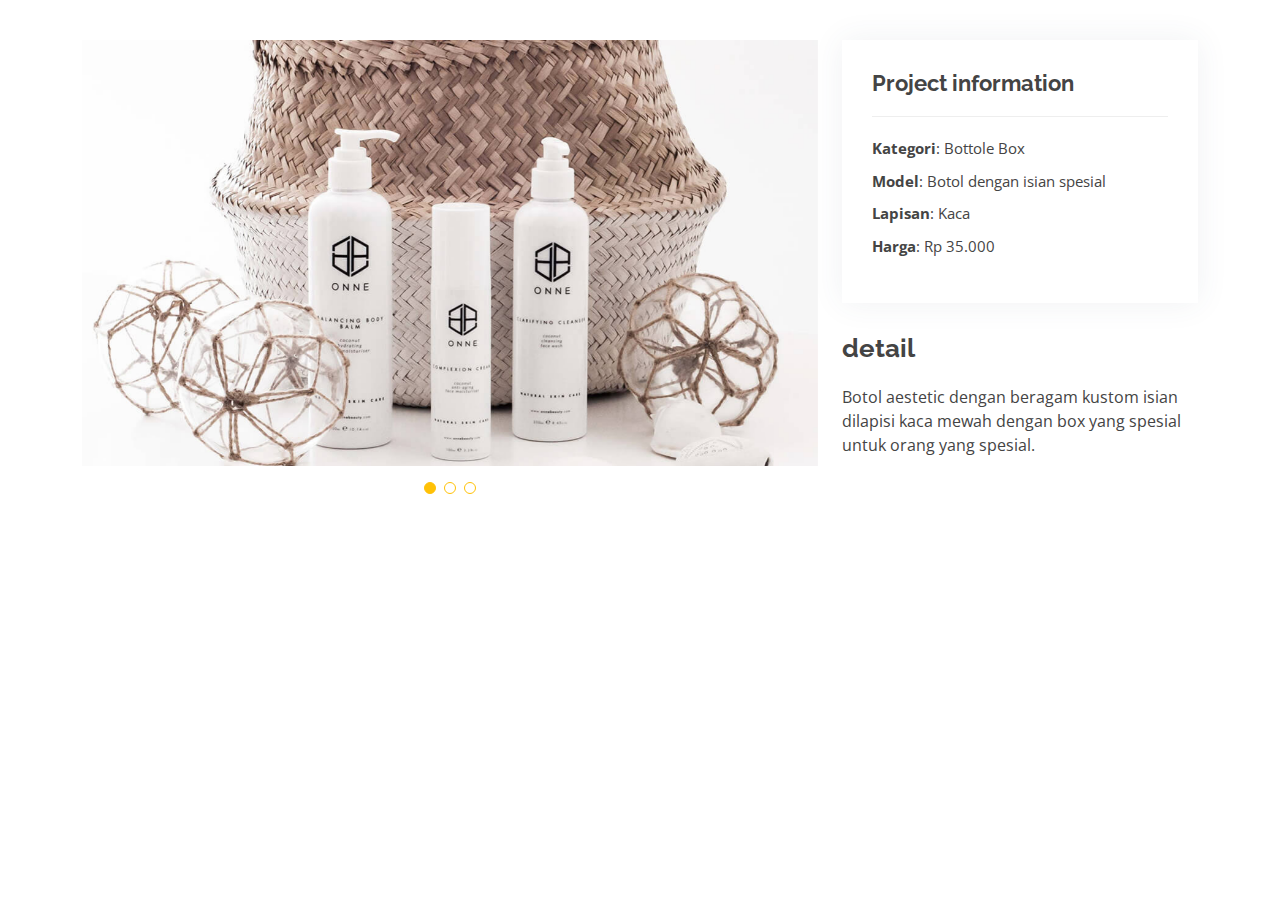
<file: portfolio-details.html>
<!DOCTYPE html>
<html lang="en">

<head>
  <meta charset="utf-8">
  <meta content="width=device-width, initial-scale=1.0" name="viewport">

  <title>Portfolio Details - Baker Bootstrap Template</title>
  <meta content="" name="description">
  <meta content="" name="keywords">

  <!-- Favicons -->
  <link href="assets/img/favicon.png" rel="icon">
  <link href="assets/img/apple-touch-icon.png" rel="apple-touch-icon">

  <!-- Google Fonts -->
  <link href="https://fonts.googleapis.com/css?family=Open+Sans:300,300i,400,400i,600,600i,700,700i|Raleway:300,300i,400,400i,500,500i,600,600i,700,700i|Poppins:300,300i,400,400i,500,500i,600,600i,700,700i" rel="stylesheet">

  <!-- Vendor CSS Files -->
  <link href="assets/vendor/bootstrap/css/bootstrap.min.css" rel="stylesheet">
  <link href="assets/vendor/bootstrap-icons/bootstrap-icons.css" rel="stylesheet">
  <link href="assets/vendor/boxicons/css/boxicons.min.css" rel="stylesheet">
  <link href="assets/vendor/glightbox/css/glightbox.min.css" rel="stylesheet">
  <link href="assets/vendor/swiper/swiper-bundle.min.css" rel="stylesheet">

  <!-- Template Main CSS File -->
  <link href="assets/css/style.css" rel="stylesheet">

  <!-- =======================================================
  * Template Name: Baker - v4.9.1
  * Template URL: https://bootstrapmade.com/baker-free-onepage-bootstrap-theme/
  * Author: BootstrapMade.com
  * License: https://bootstrapmade.com/license/
  ======================================================== -->
</head>

<body>

  <main id="main">

    <!-- ======= Portfolio Details Section ======= -->
    <section id="portfolio-details" class="portfolio-details">
      <div class="container">

        <div class="row gy-4">

          <div class="col-lg-8">
            <div class="portfolio-details-slider swiper">
              <div class="swiper-wrapper align-items-center">

                <div class="swiper-slide">
                  <img src="assets/img/portfolio/portfolio-details-1.jpg" alt="">
                </div>

                <div class="swiper-slide">
                  <img src="assets/img/portfolio/portfolio-details-2.jpg" alt="">
                </div>

                <div class="swiper-slide">
                  <img src="assets/img/portfolio/portfolio-details-3.jpg" alt="">
                </div>

              </div>
              <div class="swiper-pagination"></div>
            </div>
          </div>

          <div class="col-lg-4">
            <div class="portfolio-info">
              <h3>Project information</h3>
              <ul>
                <li><strong>Kategori</strong>: Bottole Box</li>
                <li><strong>Model</strong>: Botol dengan isian spesial</li>
                <li><strong>Lapisan</strong>: Kaca</li>
                <li><strong>Harga</strong>: Rp 35.000</li>
              </ul>
            </div>
            <div class="portfolio-description">
              <h2>detail</h2>
              <p>
                Botol aestetic dengan beragam kustom isian dilapisi kaca mewah dengan box yang spesial untuk orang yang spesial.
              </p>
            </div>
          </div>

        </div>

      </div>
    </section><!-- End Portfolio Details Section -->

  </main><!-- End #main -->

  <a href="#" class="back-to-top d-flex align-items-center justify-content-center"><i class="bi bi-arrow-up-short"></i></a>

  <!-- Vendor JS Files -->
  <script src="assets/vendor/purecounter/purecounter_vanilla.js"></script>
  <script src="assets/vendor/bootstrap/js/bootstrap.bundle.min.js"></script>
  <script src="assets/vendor/glightbox/js/glightbox.min.js"></script>
  <script src="assets/vendor/isotope-layout/isotope.pkgd.min.js"></script>
  <script src="assets/vendor/swiper/swiper-bundle.min.js"></script>
  <script src="assets/vendor/php-email-form/validate.js"></script>

  <!-- Template Main JS File -->
  <script src="assets/js/main.js"></script>

</body>

</html>
</file>
<file: assets/css/style.css>
/**
* Template Name: Baker - v4.9.1
* Template URL: https://bootstrapmade.com/baker-free-onepage-bootstrap-theme/
* Author: BootstrapMade.com
* License: https://bootstrapmade.com/license/
*/


/*--------------------------------------------------------------
# General
--------------------------------------------------------------*/

body {
    font-family: "Open Sans", sans-serif;
    color: #444444;
}

a {
    color: #ffc107;
    text-decoration: none;
}

a:hover {
    color: #ffce3a;
    text-decoration: none;
}

h1,
h2,
h3,
h4,
h5,
h6 {
    font-family: "Raleway", sans-serif;
}


/*--------------------------------------------------------------
# Back to top button
--------------------------------------------------------------*/

.back-to-top {
    position: fixed;
    visibility: hidden;
    opacity: 0;
    right: 15px;
    bottom: 15px;
    z-index: 996;
    background: #ffc107;
    width: 40px;
    height: 40px;
    border-radius: 50px;
    transition: all 0.4s;
}

.back-to-top i {
    font-size: 28px;
    color: #fff;
    line-height: 0;
}

.back-to-top:hover {
    background: #ffcb30;
    color: #fff;
}

.back-to-top.active {
    visibility: visible;
    opacity: 1;
}


/*--------------------------------------------------------------
# Header
--------------------------------------------------------------*/

#header {
    transition: all 0.5s;
    z-index: 997;
    padding: 20px 0;
    background: rgba(55, 64, 85, 0.9);
}

#header.header-transparent {
    background: transparent;
}

#header.header-scrolled {
    background: rgba(55, 64, 85, 0.9);
    padding: 15px 0;
}

#header .logo {
    font-size: 28px;
    margin: 0;
    padding: 0;
    line-height: 1;
    font-weight: 600;
    letter-spacing: 2px;
    font-family: "Poppins", sans-serif;
}

#header .logo a {
    color: #fff;
}

#header .logo img {
    max-height: 40px;
}


/*--------------------------------------------------------------
# Navigation Menu
--------------------------------------------------------------*/


/**
* Desktop Navigation 
*/

.navbar {
    padding: 0;
}

.navbar ul {
    margin: 0;
    padding: 0;
    display: flex;
    list-style: none;
    align-items: center;
}

.navbar li {
    position: relative;
}

.navbar a,
.navbar a:focus {
    display: flex;
    align-items: center;
    justify-content: space-between;
    padding: 10px 0 10px 30px;
    color: #fff;
    font-size: 14px;
    white-space: nowrap;
    transition: 0.3s;
}

.navbar a i,
.navbar a:focus i {
    font-size: 12px;
    line-height: 0;
    margin-left: 5px;
}

.navbar a:hover,
.navbar .active,
.navbar .active:focus,
.navbar li:hover>a {
    color: #ffc107;
}

.navbar .dropdown ul {
    display: block;
    position: absolute;
    left: 14px;
    top: calc(100% + 30px);
    margin: 0;
    padding: 10px 0;
    z-index: 99;
    opacity: 0;
    visibility: hidden;
    background: #fff;
    box-shadow: 0px 0px 30px rgba(127, 137, 161, 0.25);
    transition: 0.3s;
}

.navbar .dropdown ul li {
    min-width: 200px;
}

.navbar .dropdown ul a {
    padding: 10px 20px;
    font-size: 14px;
    text-transform: none;
    color: #414c64;
}

.navbar .dropdown ul a i {
    font-size: 12px;
}

.navbar .dropdown ul a:hover,
.navbar .dropdown ul .active:hover,
.navbar .dropdown ul li:hover>a {
    color: #ffc107;
}

.navbar .dropdown:hover>ul {
    opacity: 1;
    top: 100%;
    visibility: visible;
}

.navbar .dropdown .dropdown ul {
    top: 0;
    left: calc(100% - 30px);
    visibility: hidden;
}

.navbar .dropdown .dropdown:hover>ul {
    opacity: 1;
    top: 0;
    left: 100%;
    visibility: visible;
}

@media (max-width: 1366px) {
    .navbar .dropdown .dropdown ul {
        left: -90%;
    }
    .navbar .dropdown .dropdown:hover>ul {
        left: -100%;
    }
}


/**
* Mobile Navigation 
*/

.mobile-nav-toggle {
    color: #fff;
    font-size: 28px;
    cursor: pointer;
    display: none;
    line-height: 0;
    transition: 0.5s;
}

@media (max-width: 991px) {
    .mobile-nav-toggle {
        display: block;
    }
    .navbar ul {
        display: none;
    }
}

.navbar-mobile {
    position: fixed;
    overflow: hidden;
    top: 0;
    right: 0;
    left: 0;
    bottom: 0;
    background: rgba(45, 53, 69, 0.9);
    transition: 0.3s;
    z-index: 999;
}

.navbar-mobile .mobile-nav-toggle {
    position: absolute;
    top: 15px;
    right: 15px;
}

.navbar-mobile ul {
    display: block;
    position: absolute;
    top: 55px;
    right: 15px;
    bottom: 15px;
    left: 15px;
    padding: 10px 0;
    background-color: #fff;
    overflow-y: auto;
    transition: 0.3s;
}

.navbar-mobile a,
.navbar-mobile a:focus {
    padding: 10px 20px;
    font-size: 15px;
    color: #414c64;
}

.navbar-mobile a:hover,
.navbar-mobile .active,
.navbar-mobile li:hover>a {
    color: #ffc107;
}

.navbar-mobile .dropdown ul {
    position: static;
    display: none;
    margin: 10px 20px;
    padding: 10px 0;
    z-index: 99;
    opacity: 1;
    visibility: visible;
    background: #fff;
    box-shadow: 0px 0px 30px rgba(127, 137, 161, 0.25);
}

.navbar-mobile .dropdown ul li {
    min-width: 200px;
}

.navbar-mobile .dropdown ul a {
    padding: 10px 20px;
}

.navbar-mobile .dropdown ul a i {
    font-size: 12px;
}

.navbar-mobile .dropdown ul a:hover,
.navbar-mobile .dropdown ul .active:hover,
.navbar-mobile .dropdown ul li:hover>a {
    color: #ffc107;
}

.navbar-mobile .dropdown>.dropdown-active {
    display: block;
}


/*--------------------------------------------------------------
# Hero Section
--------------------------------------------------------------*/

#hero {
    width: 100%;
    height: 80vh;
    background: url("../img/store.jpg") top center;
    background-size: cover;
    position: relative;
}

#hero:before {
    content: "";
    background: rgba(45, 53, 69, 0.7);
    position: absolute;
    bottom: 0;
    top: 0;
    left: 0;
    right: 0;
}

#hero .container {
    text-align: center;
    padding-top: 50px;
}

@media (max-width: 992px) {
    #hero .container {
        padding-top: 0;
    }
}

#hero h1 {
    margin: 0;
    font-size: 48px;
    font-weight: 700;
    line-height: 56px;
    color: #fff;
}

#hero h2 {
    color: #eee;
    margin: 15px 0 0 0;
    font-size: 22px;
}

#hero .btn-get-started {
    font-family: "Raleway", sans-serif;
    font-weight: 500;
    font-size: 15px;
    letter-spacing: 1px;
    display: inline-block;
    padding: 9px 35px;
    border-radius: 50px;
    transition: 0.5s;
    margin-top: 40px;
    border: 2px solid #ffc107;
    color: #fff;
}

#hero .btn-get-started:hover {
    background: #ffc107;
}

@media (min-width: 1024px) {
    #hero {
        background-attachment: fixed;
    }
}

@media (max-width: 768px) {
    #hero {
        height: 100vh;
    }
    #hero h1 {
        font-size: 28px;
        line-height: 36px;
    }
    #hero h2 {
        font-size: 18px;
        line-height: 24px;
    }
}


/*--------------------------------------------------------------
# Sections General
--------------------------------------------------------------*/

section {
    padding: 60px 0;
}

.section-bg {
    background-color: #f7f8fa;
}

.section-title {
    text-align: center;
    padding-bottom: 30px;
}

.section-title h2 {
    font-size: 32px;
    font-weight: bold;
    text-transform: uppercase;
    margin-bottom: 20px;
    padding-bottom: 20px;
    position: relative;
}

.section-title h2::after {
    content: "";
    position: absolute;
    display: block;
    width: 50px;
    height: 3px;
    background: #ffc107;
    bottom: 0;
    left: calc(50% - 25px);
}

.section-title p {
    margin-bottom: 0;
    font-size: 14px;
    color: #aab3c7;
}


/*--------------------------------------------------------------
# Breadcrumbs
--------------------------------------------------------------*/

.breadcrumbs {
    padding: 20px 0;
    background-color: #fafafc;
    min-height: 40px;
    margin-top: 82px;
}

@media (max-width: 992px) {
    .breadcrumbs {
        margin-top: 68px;
    }
}

.breadcrumbs h2 {
    font-size: 24px;
    font-weight: 300;
    margin: 0;
}

@media (max-width: 992px) {
    .breadcrumbs h2 {
        margin: 0 0 10px 0;
    }
}

.breadcrumbs ol {
    display: flex;
    flex-wrap: wrap;
    list-style: none;
    padding: 0;
    margin: 0;
    font-size: 14px;
}

.breadcrumbs ol li+li {
    padding-left: 10px;
}

.breadcrumbs ol li+li::before {
    display: inline-block;
    padding-right: 10px;
    color: #6c757d;
    content: "/";
}

@media (max-width: 768px) {
    .breadcrumbs .d-flex {
        display: block !important;
    }
    .breadcrumbs ol {
        display: block;
    }
    .breadcrumbs ol li {
        display: inline-block;
    }
}


/*--------------------------------------------------------------
# Clients
--------------------------------------------------------------*/

.clients {
    padding: 15px 0;
    text-align: center;
}

.clients img {
    max-width: 45%;
    transition: all 0.4s ease-in-out;
    display: inline-block;
    padding: 15px 0;
    filter: grayscale(100);
}

.clients img:hover {
    filter: none;
    transform: scale(1.15);
}

@media (max-width: 768px) {
    .clients img {
        max-width: 40%;
    }
}


/*--------------------------------------------------------------
# About
--------------------------------------------------------------*/

.about h3 {
    font-weight: 700;
    font-size: 34px;
    color: #414c64;
}

.about h4 {
    font-size: 20px;
    font-weight: 700;
    margin-top: 5px;
}

.about i {
    font-size: 48px;
    margin-top: 15px;
    color: #8b97b3;
}

.about p {
    font-size: 15px;
    color: #848484;
}


/*--------------------------------------------------------------
# Counts
--------------------------------------------------------------*/

.counts {
    padding: 40px 0;
}

.counts .counters span {
    font-size: 48px;
    display: block;
    color: #414c64;
}

.counts .counters p {
    padding: 0;
    margin: 0 0 20px 0;
    font-family: "Raleway", sans-serif;
    font-size: 14px;
}


/*--------------------------------------------------------------
# Services
--------------------------------------------------------------*/

.services .icon-box {
    text-align: center;
    padding: 70px 20px 80px 20px;
    transition: all ease-in-out 0.3s;
    background: #fff;
    box-shadow: 0px 5px 90px 0px rgba(110, 123, 131, 0.05);
}

.services .icon-box .icon {
    margin: 0 auto;
    width: 64px;
    height: 64px;
    display: flex;
    align-items: center;
    justify-content: center;
    transition: ease-in-out 0.3s;
    position: relative;
    background: #f5f5f5;
    border-radius: 50px;
}

.services .icon-box .icon i {
    font-size: 32px;
    transition: 0.5s;
    line-height: 1;
    position: relative;
}

.services .icon-box h4 {
    font-weight: 600;
    margin: 10px 0 15px 0;
    font-size: 22px;
}

.services .icon-box h4 a {
    color: #414c64;
    transition: ease-in-out 0.3s;
}

.services .icon-box p {
    line-height: 24px;
    font-size: 14px;
    margin-bottom: 0;
}

.services .icon-box:hover {
    border-color: #fff;
    box-shadow: 0px 0 35px 0 rgba(0, 0, 0, 0.08);
}

.services .iconbox-blue i {
    color: #47aeff;
}

.services .iconbox-blue:hover .icon {
    background: #47aeff;
}

.services .iconbox-blue:hover .icon i {
    color: #fff;
}

.services .iconbox-orange i {
    color: #ffa76e;
}

.services .iconbox-orange:hover .icon {
    background: #ffa76e;
}

.services .iconbox-orange:hover .icon i {
    color: #fff;
}

.services .iconbox-pink i {
    color: #e80368;
}

.services .iconbox-pink:hover .icon {
    background: #e80368;
}

.services .iconbox-pink:hover .icon i {
    color: #fff;
}

.services .iconbox-yellow i {
    color: #ffbb2c;
}

.services .iconbox-yellow:hover .icon {
    background: #ffbb2c;
}

.services .iconbox-yellow:hover .icon i {
    color: #fff;
}

.services .iconbox-red i {
    color: #ff5828;
}

.services .iconbox-red:hover .icon {
    background: #ff5828;
}

.services .iconbox-red:hover .icon i {
    color: #fff;
}

.services .iconbox-teal i {
    color: #11dbcf;
}

.services .iconbox-teal:hover .icon {
    background: #11dbcf;
}

.services .iconbox-teal:hover .icon i {
    color: #fff;
}


/*--------------------------------------------------------------
# Cta
--------------------------------------------------------------*/

.cta {
    background: #414c64;
    background-size: cover;
    padding: 60px 0;
}

.cta h3 {
    color: #fff;
    font-size: 28px;
    font-weight: 700;
}

.cta p {
    color: #fff;
}

.cta .cta-btn {
    font-family: "Raleway", sans-serif;
    font-weight: 500;
    font-size: 16px;
    letter-spacing: 1px;
    display: inline-block;
    padding: 10px 35px;
    border-radius: 25px;
    transition: 0.5s;
    margin-top: 10px;
    border: 2px solid #ffc107;
    color: #fff;
}

.cta .cta-btn:hover {
    background: #ffc107;
}


/*--------------------------------------------------------------
# Testimonials
--------------------------------------------------------------*/

.testimonials .testimonials-carousel,
.testimonials .testimonials-slider {
    overflow: hidden;
}

.testimonials .testimonial-item {
    box-sizing: content-box;
    min-height: 320px;
}

.testimonials .testimonial-item .testimonial-img {
    width: 90px;
    border-radius: 50%;
    margin: -40px 0 0 40px;
    position: relative;
    z-index: 2;
    border: 6px solid #fff;
}

.testimonials .testimonial-item h3 {
    font-size: 18px;
    font-weight: bold;
    margin: 10px 0 5px 45px;
    color: #111;
}

.testimonials .testimonial-item h4 {
    font-size: 14px;
    color: #999;
    margin: 0 0 0 45px;
}

.testimonials .testimonial-item .quote-icon-left,
.testimonials .testimonial-item .quote-icon-right {
    color: #ffe7a0;
    font-size: 26px;
}

.testimonials .testimonial-item .quote-icon-left {
    display: inline-block;
    left: -5px;
    position: relative;
}

.testimonials .testimonial-item .quote-icon-right {
    display: inline-block;
    right: -5px;
    position: relative;
    top: 10px;
}

.testimonials .testimonial-item p {
    font-style: italic;
    margin: 0 15px 0 15px;
    padding: 20px 20px 60px 20px;
    background: #fafafc;
    position: relative;
    border-radius: 6px;
    position: relative;
    z-index: 1;
}

.testimonials .swiper-pagination {
    margin-top: 20px;
    position: relative;
}

.testimonials .swiper-pagination .swiper-pagination-bullet {
    width: 12px;
    height: 12px;
    background-color: #fff;
    opacity: 1;
    border: 1px solid #ffc107;
}

.testimonials .swiper-pagination .swiper-pagination-bullet-active {
    background-color: #ffc107;
}


/*--------------------------------------------------------------
# Portfolio
--------------------------------------------------------------*/

.portfolio #portfolio-flters {
    padding: 0;
    margin: 0 auto 25px auto;
    list-style: none;
    text-align: center;
    border-radius: 50px;
}

.portfolio #portfolio-flters li {
    cursor: pointer;
    display: inline-block;
    padding: 8px 18px 10px 18px;
    font-size: 14px;
    font-weight: 500;
    line-height: 1;
    color: #444444;
    margin: 0 3px 10px 3px;
    transition: all ease-in-out 0.3s;
    background: #fafafc;
    border-radius: 50px;
}

.portfolio #portfolio-flters li:hover,
.portfolio #portfolio-flters li.filter-active {
    color: #414c64;
    background: #ffc107;
}

.portfolio #portfolio-flters li:last-child {
    margin-right: 0;
}

.portfolio .portfolio-item {
    margin-bottom: 30px;
    overflow: hidden;
}

.portfolio .portfolio-item img {
    position: relative;
    top: 0;
    transition: all 0.6s cubic-bezier(0.645, 0.045, 0.355, 1);
}

.portfolio .portfolio-item .portfolio-info {
    opacity: 0;
    position: absolute;
    left: 15px;
    right: 15px;
    bottom: -50px;
    z-index: 3;
    transition: all ease-in-out 0.3s;
    background: #ffc107;
    padding: 15px 20px;
}

.portfolio .portfolio-item .portfolio-info h4 {
    font-size: 18px;
    color: #fff;
    font-weight: 600;
}

.portfolio .portfolio-item .portfolio-info p {
    color: #fff;
    font-size: 14px;
    margin-bottom: 0;
}

.portfolio .portfolio-item .portfolio-info .preview-link,
.portfolio .portfolio-item .portfolio-info .details-link {
    position: absolute;
    right: 50px;
    font-size: 24px;
    top: calc(50% - 18px);
    color: rgba(255, 255, 255, 0.7);
    transition: ease-in-out 0.3s;
}

.portfolio .portfolio-item .portfolio-info .preview-link:hover,
.portfolio .portfolio-item .portfolio-info .details-link:hover {
    color: #fff;
}

.portfolio .portfolio-item .portfolio-info .details-link {
    right: 15px;
}

.portfolio .portfolio-item:hover img {
    top: -30px;
}

.portfolio .portfolio-item:hover .portfolio-info {
    opacity: 1;
    bottom: 0;
}


/*--------------------------------------------------------------
# Portfolio Details
--------------------------------------------------------------*/

.portfolio-details {
    padding-top: 40px;
}

.portfolio-details .portfolio-details-slider img {
    width: 100%;
}

.portfolio-details .portfolio-details-slider .swiper-pagination {
    margin-top: 20px;
    position: relative;
}

.portfolio-details .portfolio-details-slider .swiper-pagination .swiper-pagination-bullet {
    width: 12px;
    height: 12px;
    background-color: #fff;
    opacity: 1;
    border: 1px solid #ffc107;
}

.portfolio-details .portfolio-details-slider .swiper-pagination .swiper-pagination-bullet-active {
    background-color: #ffc107;
}

.portfolio-details .portfolio-info {
    padding: 30px;
    box-shadow: 0px 0 30px rgba(65, 76, 100, 0.08);
}

.portfolio-details .portfolio-info h3 {
    font-size: 22px;
    font-weight: 700;
    margin-bottom: 20px;
    padding-bottom: 20px;
    border-bottom: 1px solid #eee;
}

.portfolio-details .portfolio-info ul {
    list-style: none;
    padding: 0;
    font-size: 15px;
}

.portfolio-details .portfolio-info ul li+li {
    margin-top: 10px;
}

.portfolio-details .portfolio-description {
    padding-top: 30px;
}

.portfolio-details .portfolio-description h2 {
    font-size: 26px;
    font-weight: 700;
    margin-bottom: 20px;
}

.portfolio-details .portfolio-description p {
    padding: 0;
}


/*--------------------------------------------------------------
# Team
--------------------------------------------------------------*/

.team .member {
    margin-bottom: 20px;
    overflow: hidden;
    text-align: center;
    border-radius: 5px;
    background: #fff;
    box-shadow: 0px 2px 15px rgba(65, 76, 100, 0.06);
}

.team .member .member-img {
    position: relative;
    overflow: hidden;
}

.team .member .social {
    position: absolute;
    left: 0;
    bottom: 0;
    right: 0;
    height: 40px;
    opacity: 0;
    transition: ease-in-out 0.3s;
    text-align: center;
    background: rgba(255, 255, 255, 0.85);
    display: flex;
    align-items: center;
    justify-content: center;
}

.team .member .social a {
    transition: color 0.3s;
    color: #414c64;
    margin: 0 10px;
    display: inline-flex;
    align-items: center;
    justify-content: center;
}

.team .member .social a i {
    line-height: 0;
}

.team .member .social a:hover {
    color: #ffc107;
}

.team .member .social i {
    font-size: 18px;
    margin: 0 2px;
}

.team .member .member-info {
    padding: 25px 15px;
}

.team .member .member-info h4 {
    font-weight: 700;
    margin-bottom: 5px;
    font-size: 18px;
    color: #414c64;
}

.team .member .member-info span {
    display: block;
    font-size: 13px;
    font-weight: 400;
    color: #aaaaaa;
}

.team .member .member-info p {
    font-style: italic;
    font-size: 14px;
    line-height: 26px;
    color: #777777;
}

.team .member:hover .social {
    opacity: 1;
}


/*--------------------------------------------------------------
# Pricing
--------------------------------------------------------------*/

.pricing .box {
    padding: 20px;
    background: #fff;
    text-align: center;
    box-shadow: 0px 0px 4px rgba(0, 0, 0, 0.12);
    border-radius: 5px;
    position: relative;
    overflow: hidden;
}

.pricing h3 {
    font-weight: 400;
    margin: -20px -20px 20px -20px;
    padding: 20px 15px;
    font-size: 16px;
    font-weight: 600;
    color: #777777;
    background: #f8f8f8;
}

.pricing h4 {
    font-size: 36px;
    color: #ffc107;
    font-weight: 600;
    font-family: "Poppins", sans-serif;
    margin-bottom: 20px;
}

.pricing h4 sup {
    font-size: 20px;
    top: -15px;
    left: -3px;
}

.pricing h4 span {
    color: #bababa;
    font-size: 16px;
    font-weight: 300;
}

.pricing ul {
    padding: 0;
    list-style: none;
    color: #444444;
    text-align: center;
    line-height: 20px;
    font-size: 14px;
}

.pricing ul li {
    padding-bottom: 16px;
}

.pricing ul i {
    color: #ffc107;
    font-size: 18px;
    padding-right: 4px;
}

.pricing ul .na {
    color: #ccc;
    text-decoration: line-through;
}

.pricing .btn-wrap {
    margin: 20px -20px -20px -20px;
    padding: 20px 15px;
    background: #f8f8f8;
    text-align: center;
}

.pricing .btn-buy {
    display: inline-block;
    padding: 10px 35px;
    border-radius: 4px;
    transition: none;
    font-size: 14px;
    font-weight: 400;
    font-family: "Raleway", sans-serif;
    font-weight: 600;
    transition: 0.3s;
    border: 2px solid #c8cedc;
    color: #6c7c9f;
}

.pricing .btn-buy:hover {
    background: #fff;
}

.pricing .featured h3 {
    color: #fff;
    background: #ffc107;
}

.pricing .featured .btn-buy {
    background: #ffc107;
    color: #fff;
    border: 2px solid #ffc107;
}

.pricing .featured .btn-buy:hover {
    background: #ffce3a;
}

.pricing .advanced {
    width: 200px;
    position: absolute;
    top: 18px;
    right: -68px;
    transform: rotate(45deg);
    z-index: 1;
    font-size: 14px;
    padding: 1px 0 3px 0;
    background: #ffc107;
    color: #fff;
}


/*--------------------------------------------------------------
# Frequently Asked Questions
--------------------------------------------------------------*/

.faq .faq-list {
    padding: 0 100px;
}

.faq .faq-list ul {
    padding: 0;
    list-style: none;
}

.faq .faq-list li+li {
    margin-top: 15px;
}

.faq .faq-list li {
    padding: 20px;
    background: #fff;
    border-radius: 4px;
    position: relative;
}

.faq .faq-list a {
    display: block;
    position: relative;
    font-family: "Poppins", sans-serif;
    font-size: 16px;
    line-height: 24px;
    font-weight: 500;
    padding: 0 30px;
    outline: none;
    cursor: pointer;
}

.faq .faq-list .icon-help {
    font-size: 24px;
    position: absolute;
    right: 0;
    left: 20px;
    color: #ffce3a;
}

.faq .faq-list .icon-show,
.faq .faq-list .icon-close {
    font-size: 24px;
    position: absolute;
    right: 0;
    top: 0;
}

.faq .faq-list p {
    margin-bottom: 0;
    padding: 10px 0 0 0;
}

.faq .faq-list .icon-show {
    display: none;
}

.faq .faq-list a.collapsed {
    color: #343a40;
    transition: 0.3s;
}

.faq .faq-list a.collapsed:hover {
    color: #ffc107;
}

.faq .faq-list a.collapsed .icon-show {
    display: inline-block;
}

.faq .faq-list a.collapsed .icon-close {
    display: none;
}

@media (max-width: 1200px) {
    .faq .faq-list {
        padding: 0;
    }
}


/*--------------------------------------------------------------
# Contact
--------------------------------------------------------------*/

.contact .info-box {
    color: #444444;
    text-align: center;
    box-shadow: 0 0 20px rgba(65, 76, 100, 0.05);
    padding: 20px 0 30px 0;
}

.contact .info-box i {
    font-size: 32px;
    color: #ffc107;
    border-radius: 50%;
    padding: 8px;
    border: 2px dotted #ffeeba;
}

.contact .info-box h3 {
    font-size: 20px;
    color: #777777;
    font-weight: 700;
    margin: 10px 0;
}

.contact .info-box p {
    padding: 0;
    line-height: 24px;
    font-size: 14px;
    margin-bottom: 0;
}

.contact .php-email-form {
    box-shadow: 0 0 20px rgba(65, 76, 100, 0.05);
    padding: 30px;
}

.contact .php-email-form .error-message {
    display: none;
    color: #fff;
    background: #ed3c0d;
    text-align: left;
    padding: 15px;
    font-weight: 600;
}

.contact .php-email-form .error-message br+br {
    margin-top: 25px;
}

.contact .php-email-form .sent-message {
    display: none;
    color: #fff;
    background: #18d26e;
    text-align: center;
    padding: 15px;
    font-weight: 600;
}

.contact .php-email-form .loading {
    display: none;
    background: #fff;
    text-align: center;
    padding: 15px;
}

.contact .php-email-form .loading:before {
    content: "";
    display: inline-block;
    border-radius: 50%;
    width: 24px;
    height: 24px;
    margin: 0 10px -6px 0;
    border: 3px solid #18d26e;
    border-top-color: #eee;
    -webkit-animation: animate-loading 1s linear infinite;
    animation: animate-loading 1s linear infinite;
}

.contact .php-email-form input,
.contact .php-email-form textarea {
    border-radius: 4px;
    box-shadow: none;
    font-size: 14px;
}

.contact .php-email-form input:focus,
.contact .php-email-form textarea:focus {
    border-color: #ffc107;
}

.contact .php-email-form input {
    padding: 10px 15px;
}

.contact .php-email-form textarea {
    padding: 12px 15px;
}

.contact .php-email-form button[type=submit] {
    background: #ffc107;
    border: 0;
    padding: 10px 30px;
    color: #fff;
    transition: 0.4s;
    border-radius: 50px;
}

.contact .php-email-form button[type=submit]:hover {
    background: #ffce3a;
}

@-webkit-keyframes animate-loading {
    0% {
        transform: rotate(0deg);
    }
    100% {
        transform: rotate(360deg);
    }
}

@keyframes animate-loading {
    0% {
        transform: rotate(0deg);
    }
    100% {
        transform: rotate(360deg);
    }
}


/*--------------------------------------------------------------
# Footer
--------------------------------------------------------------*/

#footer {
    color: #414c64;
    font-size: 14px;
    background: #f4f5f8;
}

#footer .footer-top {
    padding: 60px 0 30px 0;
    background: #fafafc;
}

#footer .footer-top .footer-contact {
    margin-bottom: 30px;
}

#footer .footer-top .footer-contact h4 {
    font-size: 22px;
    margin: 0 0 30px 0;
    padding: 2px 0 2px 0;
    line-height: 1;
    font-weight: 700;
}

#footer .footer-top .footer-contact p {
    font-size: 14px;
    line-height: 24px;
    margin-bottom: 0;
    font-family: "Raleway", sans-serif;
    color: #777777;
}

#footer .footer-top h4 {
    font-size: 16px;
    font-weight: bold;
    color: #444444;
    position: relative;
    padding-bottom: 12px;
}

#footer .footer-top .footer-links {
    margin-bottom: 30px;
}

#footer .footer-top .footer-links ul {
    list-style: none;
    padding: 0;
    margin: 0;
}

#footer .footer-top .footer-links ul i {
    padding-right: 2px;
    color: #ffc107;
    font-size: 18px;
    line-height: 1;
}

#footer .footer-top .footer-links ul li {
    padding: 10px 0;
    display: flex;
    align-items: center;
}

#footer .footer-top .footer-links ul li:first-child {
    padding-top: 0;
}

#footer .footer-top .footer-links ul a {
    color: #777777;
    transition: 0.3s;
    display: inline-block;
    line-height: 1;
}

#footer .footer-top .footer-links ul a:hover {
    text-decoration: none;
    color: #ffc107;
}

#footer .footer-newsletter {
    font-size: 15px;
}

#footer .footer-newsletter h4 {
    font-size: 16px;
    font-weight: bold;
    color: #444444;
    position: relative;
    padding-bottom: 12px;
}

#footer .footer-newsletter form {
    margin-top: 30px;
    background: #fff;
    padding: 6px 10px;
    position: relative;
    border-radius: 50px;
    text-align: left;
    border: 1px solid #e1e4ec;
}

#footer .footer-newsletter form input[type=email] {
    border: 0;
    padding: 4px 8px;
    width: calc(100% - 100px);
}

#footer .footer-newsletter form input[type=submit] {
    position: absolute;
    top: -1px;
    right: -1px;
    bottom: -1px;
    border: 0;
    background: none;
    font-size: 16px;
    padding: 0 20px;
    background: #ffc107;
    color: #fff;
    transition: 0.3s;
    border-radius: 50px;
    box-shadow: 0px 2px 15px rgba(0, 0, 0, 0.1);
}

#footer .footer-newsletter form input[type=submit]:hover {
    background: #ffce3a;
}

#footer .credits {
    padding-top: 5px;
    font-size: 13px;
}

#footer .social-links a {
    font-size: 18px;
    display: inline-block;
    background: #e1e4ec;
    color: #5f6f92;
    line-height: 1;
    padding: 8px 0;
    margin-right: 4px;
    border-radius: 50%;
    text-align: center;
    width: 36px;
    height: 36px;
    transition: 0.3s;
}

#footer .social-links a:hover {
    background: #ffce3a;
    text-decoration: none;
}
</file>
